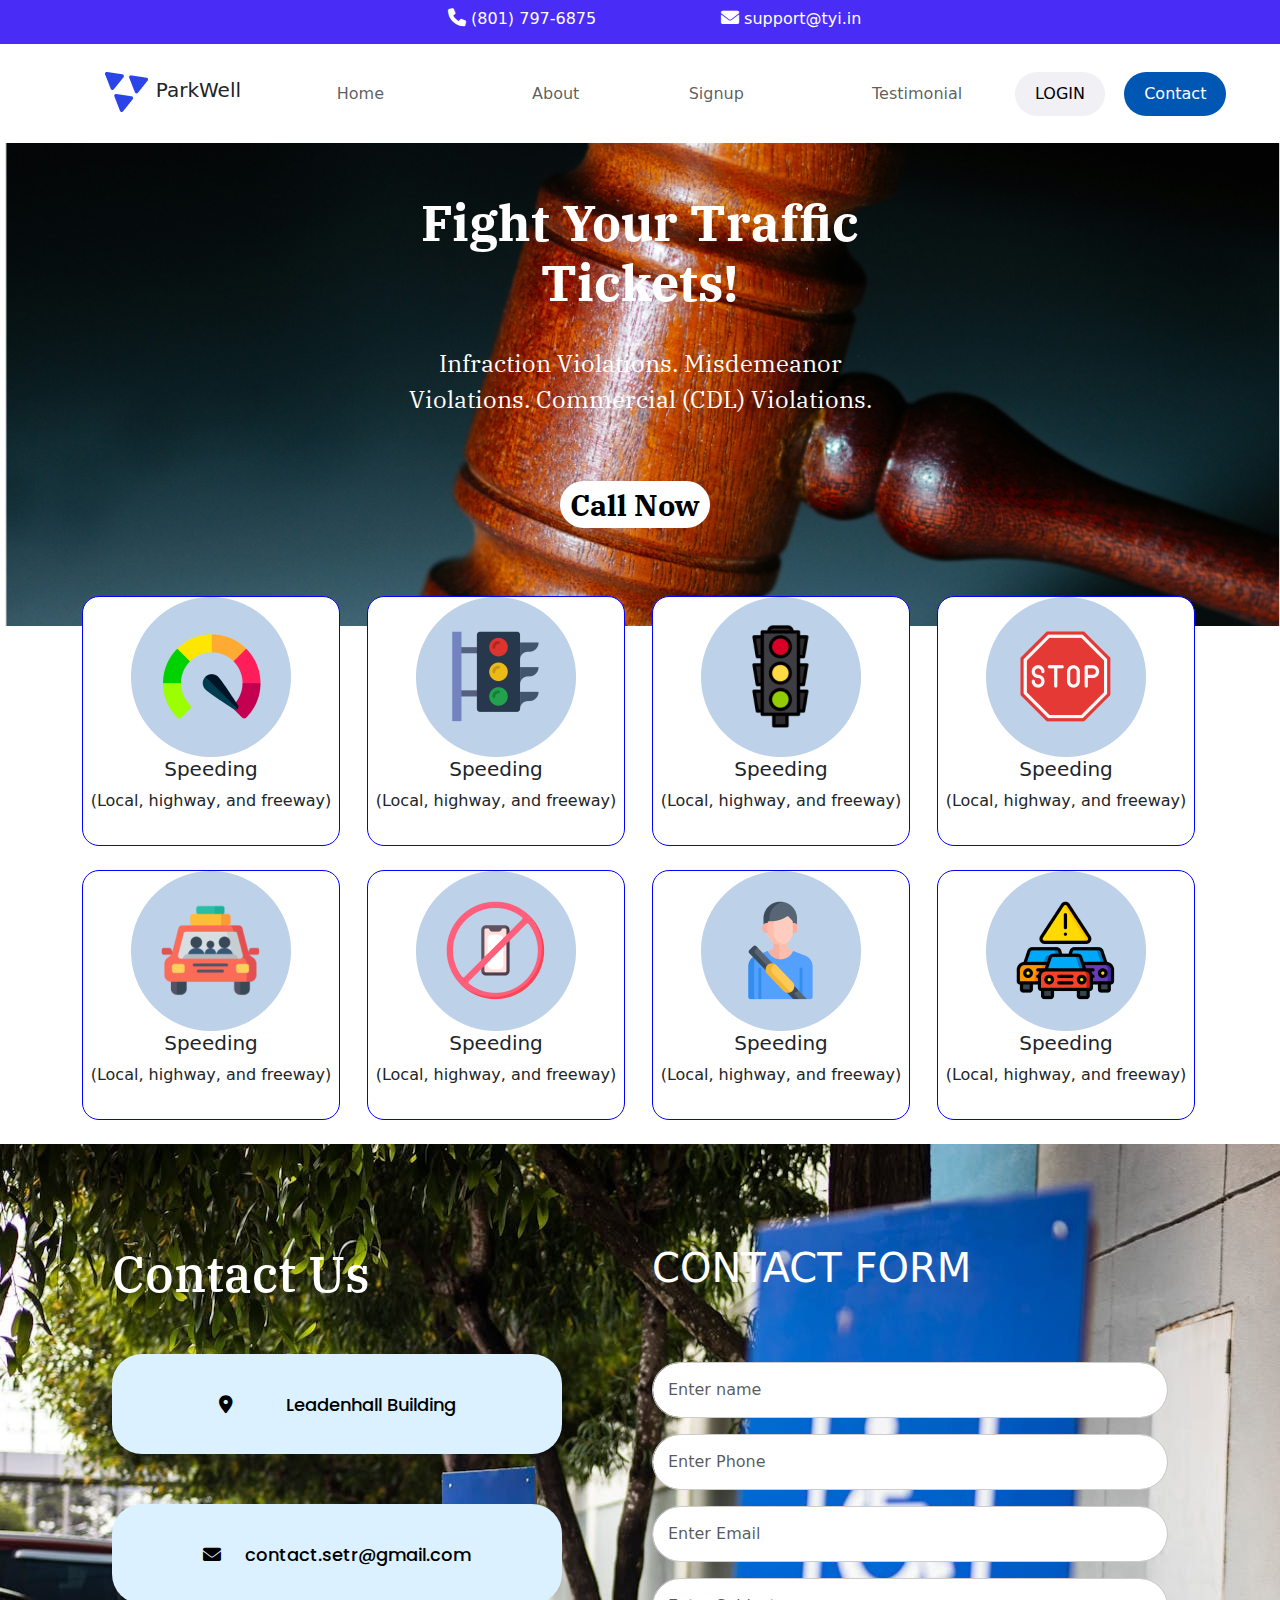
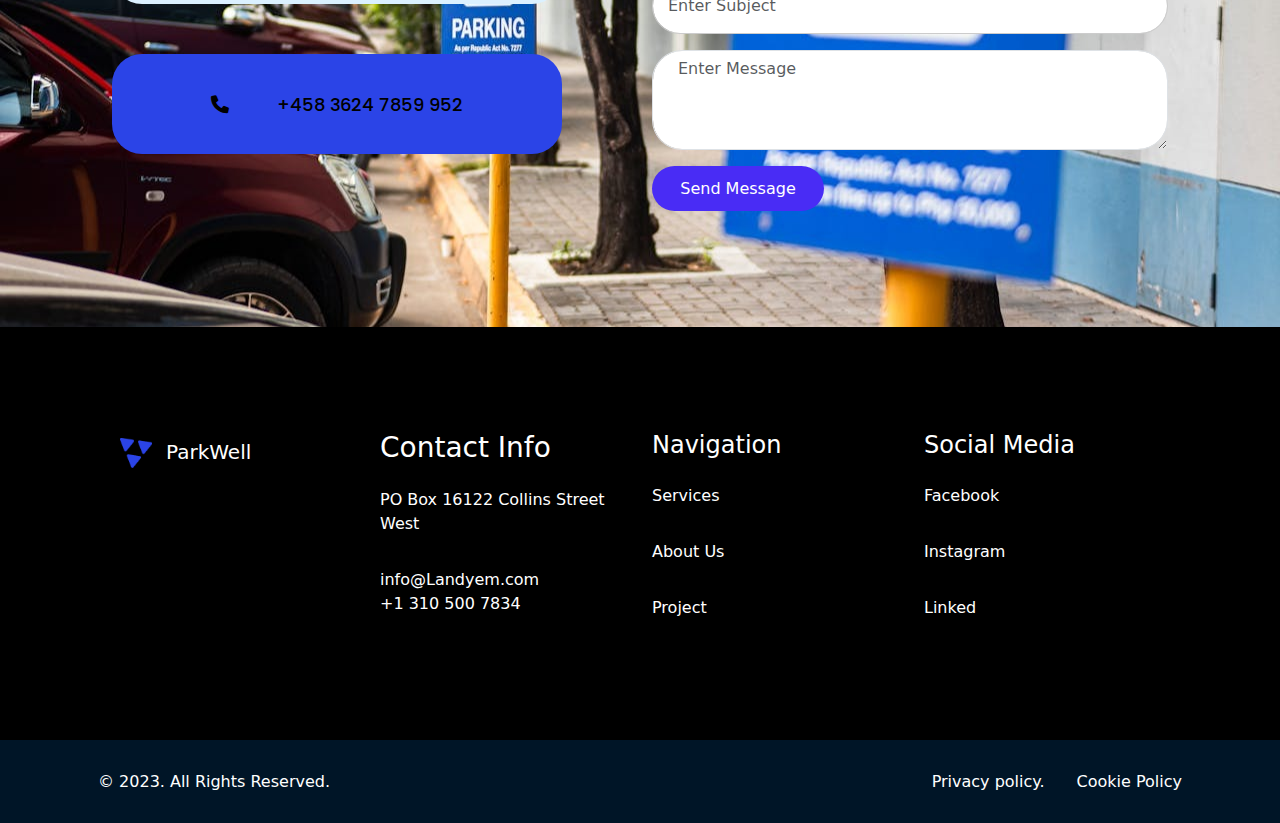
<file: index.html>
<!doctype html>
<html lang="en">
  <head>
    <meta charset="utf-8">
    <meta name="viewport" content="width=device-width, initial-scale=1">
    <title>Parkwell</title>
    <link href="https://cdn.jsdelivr.net/npm/bootstrap@5.3.3/dist/css/bootstrap.min.css" rel="stylesheet" integrity="sha384-QWTKZyjpPEjISv5WaRU9OFeRpok6YctnYmDr5pNlyT2bRjXh0JMhjY6hW+ALEwIH" crossorigin="anonymous">
  <link rel="stylesheet" href="assets/css/style.css">
  <link rel="stylesheet" href="https://cdnjs.cloudflare.com/ajax/libs/font-awesome/6.0.0-beta3/css/all.min.css">
</head>
  <body>
   <section>
     <nav class="navbar navbar-expand-lg bg-blue">
      <h6 class="text-white">
        <i class="fa fa-phone" style="font-size:18px"></i>
       (801) 797-6875</h6>
      <h6 class="text-white">
        <i class="fa fa-envelope" style="font-size: 18px;"></i>
        support@tyi.in
      </h6>
    </nav>
</section>
<section> 
  <nav class="navbar navbar-expand-lg bg-white" id="navbar">
      <div class="container-fluid">
          <img src="./assets/img/1.png" alt="" class="img-fluid mb-3">
          <h5 class="text-dark">ParkWell</h5>
          <button class="navbar-toggler" type="button" data-bs-toggle="collapse" data-bs-target="#navbarNav" aria-controls="navbarNav" aria-expanded="false" aria-label="Toggle navigation">
              <span class="navbar-toggler-icon"></span>
          </button>
          <div class="collapse navbar-collapse" id="navbarNav">
              <ul class="navbar-nav me-auto mb-2 mb-lg-0">
                  <li class="nav-item text-end">
                    <a class="nav-link" href="index.html" style="margin-right: 11%;">Home</a>
                  </li>
                  <li class="nav-item">
                      <a class="nav-link" href="about.html" style="margin-left: 70%;">About</a>
                  </li>
                  <li class="nav-item">
                      <a class="nav-link" href="sign-up.html" style="margin-left: 70%;">Signup</a>
                  </li>
                  <li class="nav-item">
                      <a class="nav-link" href="testimonisal.html" style="margin-left: 70%;">Testimonial</a>
                  </li>
                  <li class="nav-item">
                      <a class="nav-link" href="faq.html" style="margin-left: 70%;">FAQ</a>
                  </li>
                 
                  
                  
              </ul>

              <div class="nav-btn">
                <button class="login-button">LOGIN</button>

                <button class="login-button text-white" id="btn">Contact</button>

              </div>
          </div>
      </div>
  </nav>
</section>
<section class="hero">
  <div class="container">
    <div class="row">
      <h3 class="text-white fs-1 fw-bold text-center">Fight Your Traffic <br> Tickets!</h3>
      <p class="text-white text-center fs-4 mt-4">Infraction Violations. Misdemeanor <br> Violations. Commercial (CDL) Violations.</p>
      <button class="btn btn-primary my-5 mb-5 img-fluid" id="hero-btn">Call Now</button>
    </div>
  </div>
</section>
<section  style="margin-top: -30px;">
<div class="container">
  <div class="row">
      <div class="col-md-3 mb-4">
          <div class="card1" style="background-color: white;">
          <img src="assets/img/Group 13.png" alt="" class="img-fluid">
              <div class="card-body">
                <h5 class="text-dark">Speeding</h5>
                  <p class="card-text">(Local, highway, and freeway)</p>
              </div>
          </div>
      </div>

      <div class="col-md-3 mb-4">
          <div class="card2" style="background-color: white;">
              <img src="assets/img/4.png" alt="" class="img-fluid">
              <div class="card-body">
                <h5 class="text-dark">Speeding</h5>
                  <p class="card-text">(Local, highway, and freeway)</p>
              </div>
          </div>
      </div>

      <div class="col-md-3 mb-4">
          <div class="card3" style="background-color: white;">
            <img src="assets/img/5.png" alt="" class="img-fluid">
            <div class="card-body">
              <h5 class="text-dark">Speeding</h5>
                <p class="card-text">(Local, highway, and freeway)</p> </div>
          </div>
      </div>

      <div class="col-md-3 mb-4">
          <div class="card4" style="background-color: white;">
            <img src="assets/img/6.png" alt="" class="img-fluid">
            <div class="card-body">
              <h5 class="text-dark">Speeding</h5>
                <p class="card-text">(Local, highway, and freeway)</p></div>
          </div>
      </div>

      <div class="col-md-3 mb-4">
          <div class="card5" style="background-color: white;">
            <img src="assets/img/7.png" alt="" class="img-fluid">
            <div class="card-body">
              <h5 class="text-dark">Speeding</h5>
                <p class="card-text">(Local, highway, and freeway)</p>    </div>
          </div>
      </div>

      <div class="col-md-3 mb-4">
          <div class="card6" style="background-color: white;">
            <img src="assets/img/8.png" alt="" class="img-fluid">
              <div class="card-body">
                <h5 class="text-dark">Speeding</h5>
                  <p class="card-text">(Local, highway, and freeway)</p>  </div>
          </div>
      </div>

      <div class="col-md-3 mb-4">
          <div class="card7" style="background-color: white;">
            <img src="assets/img/9.png" alt="" class="img-fluid">
              <div class="card-body">
                <h5 class="text-dark">Speeding</h5>
                  <p class="card-text">(Local, highway, and freeway)</p>  </div>
          </div>
      </div>

      <div class="col-md-3 mb-4">
          <div class="card8" style="background-color: white;">
            <img src="assets/img/10.png" alt="" class="img-fluid">
              <div class="card-body">
                <h5 class="text-dark">Speeding</h5>
                  <p class="card-text">(Local, highway, and freeway)</p>  </div>
          </div>
      </div>
  </div>
</div>   
</section>
<section class="main-page-contact">
  <div class="container">
    <div class="row">

        <div class="col-md-6">
          <h3 class="text-start text-white mb-4">Contact Us</h1> 

          <div class="col1 mb-3 img-fluid" style="height: 100px; width: 450px; border-radius: 30px;"> 
            <h6 class="text-black text-center " style="font-size: 18px; padding-top: 40px;">
                <i class="fa-solid fa-location-dot me-5"></i> 
                Leadenhall Building
            </h6>
        </div>
            <div class="col2 mb-3 img-fluid" style="height: 100px; width: 450px; border-radius: 30px;" >
                <h6 class="text-black text-center " style="font-size: 18px; padding-top: 40px;"  >
                  <i class="fa-solid fa-envelope me-4"  ></i>contact.setr@gmail.com</h6>
            </div>
            <div class="col3 mb-3 img-fluid" style="height: 100px; width: 450px; border-radius: 30px;">
              
                <h6 class="text-black text-center  " style="font-size: 18px; padding-top: 40px;">
                  <i class="fa-solid fa-phone me-5"></i>+458 3624 7859 952</h6>
            </div>
        </div>
        
        <div class="col-md-6">
            <h1 class="text-white fs-1">CONTACT FORM</h1>
            <div class="col4 mb-3"> 
              <form style="margin-top: 70px;">
                <input type="text" placeholder="Enter name" class="form-control " id="form-control"  >
            </div>
            <div class="col5 mb-3">
                <input type="text" placeholder="Enter Phone" class="form-control" id="form-control" >
            </div>
            <div class="col6 mb-3">
                <input type="text" placeholder="Enter Email" class="form-control" id="form-control">
            </div>
            <div class="col6 mb-3">
                <input type="text" placeholder="Enter Subject" class="form-control" id="form-control">
            </div>
            <div class="col6 mb-3">
                <textarea placeholder="Enter Message" class="form-control img-fluid" id="message"></textarea>
            </div>
            <div class="col-lg-4 mb-3">
                <button type="submit" class="btn btn-primary " style="width: 100%; background-color: #492CF5; color: white; align-items: start; padding: 6%; margin-left: 0%;">Send Message</button>
           </div>
        </div>
    </div>
</div>
</form>
            
          </div>
        </div>
      </div>
    
</section>
<section class="bg-black  p-5 ">
  <div class="col-lg-12">
    <div class="p-5">
        <div class="container">
            <div class="row">
                <div class="col-lg-3">
                  <div class="d-flex align-items-center">
                    <img src="./assets/img/1.png" alt="" class="img-fluid mb-3 me-2" style="max-width: 50px;"> <!-- Adjust max-width as needed -->
                    <h5 class="text-white">ParkWell</h5>
                </div>
                </div>
                <div class="col-lg-3">
                    <div>
                        <h3 class="text-white py-2">Contact Info</h3>
                        <p class="text-white py-2">PO Box 16122 Collins Street <br> West</p>
                        <p class="text-white py-2">info@Landyem.com <br> +1 310 500 7834</p>
                    </div>
                </div>
                <div class="col-lg-3">
                    <h4 class="text-white py-2">Navigation</h4>
                    <p class="text-white py-2">Services</p>
                    <p class="text-white py-2">About Us</p>
                    <p class="text-white py-2">Project</p>
                </div>
                <div class="col-lg-3">
                    <h4 class="text-white py-2">Social Media</h4>
                    <p class="text-white py-2">Facebook</p>
                    <p class="text-white py-2">Instagram</p>
                    <p class="text-white py-2">Linked</p>
                </div>
            </div>
        </div>
    </div>
</div>

</section>
<section style="background-color: #001527;">
  <div class="col-lg-12">
  <div class="p-3">
  <div class="container">
  <div class="row">
  <div class="col-lg-6 text-start">
  <h6 class="text-white m-3">© 2023. All Rights Reserved.</h6>
  </div>
  <div class="col-lg-6  d-flex justify-content-end">
  <h6 class="text-white m-3 ">Privacy policy.</h6>
  <h6 class="text-white m-3 ">Cookie Policy</h6>
</div>
</div>
  </div>
  </div>
  </div>
</section>


<script src="https://cdn.jsdelivr.net/npm/bootstrap@5.3.3/dist/js/bootstrap.bundle.min.js" integrity="sha384-YvpcrYf0tY3lHB60NNkmXc5s9fDVZLESaAA55NDzOxhy9GkcIdslK1eN7N6jIeHz" crossorigin="anonymous"></script>
  </body>
</html>
</file>
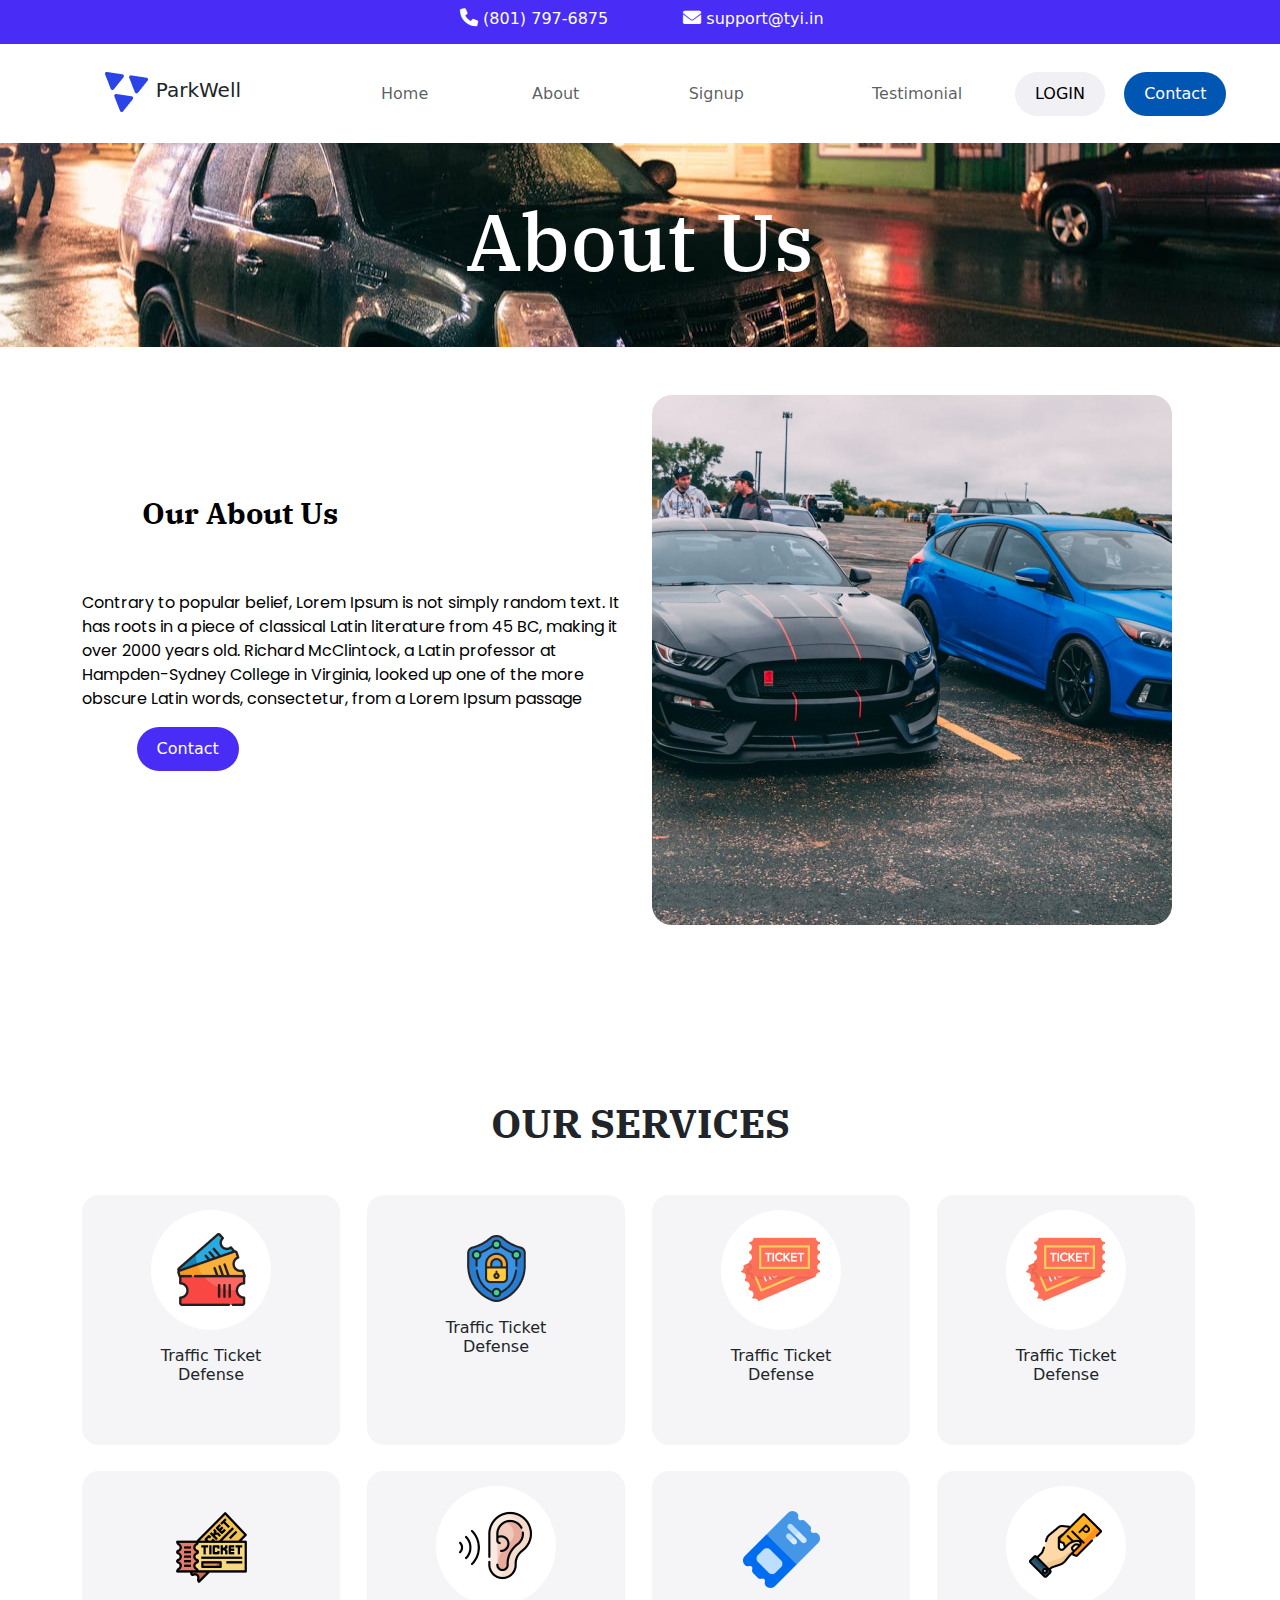
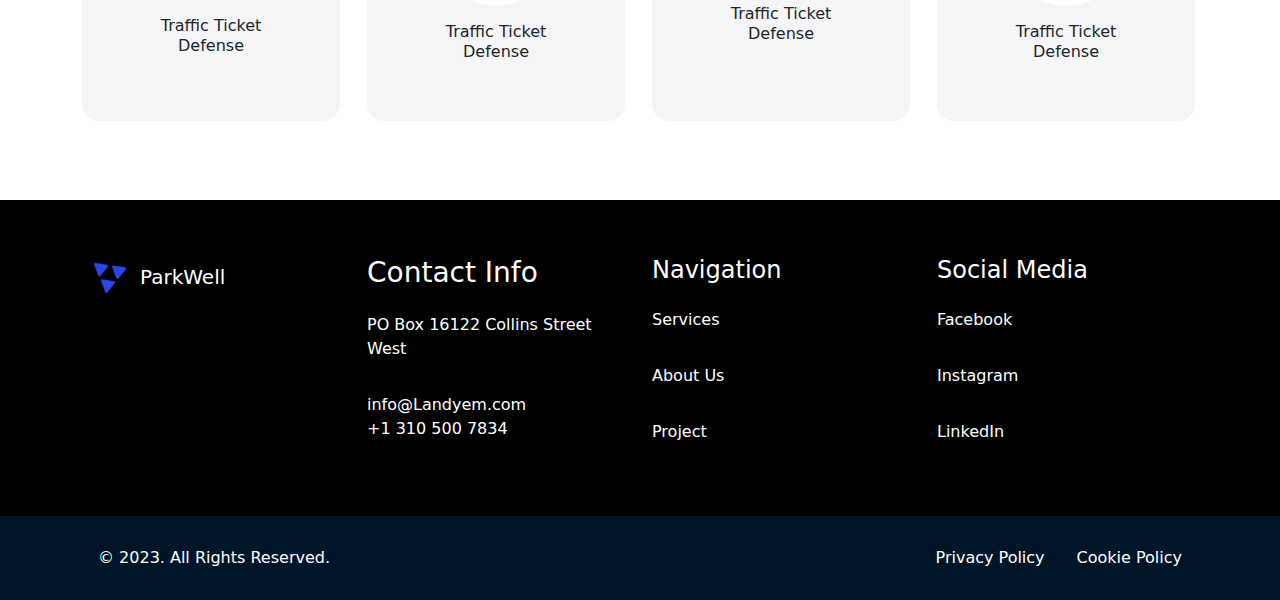
<file: about.html>
<!doctype html>
<html lang="en">
<head>
    <meta charset="utf-8">
    <meta name="viewport" content="width=device-width, initial-scale=1">
    <title>ABOUT Uss</title>
    <link href="https://cdn.jsdelivr.net/npm/bootstrap@5.3.3/dist/css/bootstrap.min.css" rel="stylesheet" integrity="sha384-QWTKZyjpPEjISv5WaRU9OFeRpok6YctnYmDr5pNlyT2bRjXh0JMhjY6hW+ALEwIH" crossorigin="anonymous">
    <link rel="stylesheet" href="https://cdnjs.cloudflare.com/ajax/libs/font-awesome/6.0.0-beta3/css/all.min.css">
    <link rel="stylesheet" href="assets/css/style.css">
   </head>
<body>
    <section>
        <nav class="navbar navbar-expand-lg bg-blue">
            <div class="container-fluid">
                <h6 class="text-white me-3">
                    <i class="fa fa-phone" style="font-size:18px"></i>
                    (801) 797-6875
                </h6>
                <h6 class="text-white" style="margin-right: 55%;">
                    <i class="fa fa-envelope" style="font-size: 18px;"></i>
                    support@tyi.in
                </h6>
            </div>
        </nav>
    </section>
    <section> 
        <nav class="navbar navbar-expand-lg bg-white" id="navbar">
            <div class="container-fluid">
                <img src="./assets/img/1.png" alt="" class="img-fluid mb-3">
                <h5 class="text-dark">ParkWell</h5>
                <button class="navbar-toggler" type="button" data-bs-toggle="collapse" data-bs-target="#navbarNav" aria-controls="navbarNav" aria-expanded="false" aria-label="Toggle navigation">
                    <span class="navbar-toggler-icon"></span>
                </button>
                <div class="collapse navbar-collapse" id="navbarNav">
                    <ul class="navbar-nav me-auto mb-2 mb-lg-0">
                        
                        <li class="nav-item">
                            <a class="nav-link" href="index.html" style="margin-left:70% ;">Home</a>
                        </li>
                        <li class="nav-item">
                            <a class="nav-link" href="about.html" style="margin-left: 70%;">About</a>
                        </li>
                        <li class="nav-item">
                            <a class="nav-link" href="sign-up.html" style="margin-left: 70%;">Signup</a>
                        </li>
                        <li class="nav-item">
                            <a class="nav-link" href="testimonisal.html" style="margin-left: 70%;">Testimonial</a>
                        </li>
                        <li class="nav-item">
                            <a class="nav-link" href="faq.html" style="margin-left: 70%;">FAQ</a>
                        </li>
                    </ul>
                    <div class="nav-btn">
                        <button class="login-button">LOGIN</button>
        
                        <button class="login-button text-white" id="btn">Contact</button>
        
                    </div>
            </div>
        </nav>
    </section>
    
<section class="image">
        <div class="container">
            <div class="row">
                <h1 class="text-white text-center">About Us</h1>
            </div>
        </div>
    </section>
    <section class="py-5">
        <div class="container">
            <div class="row">
                <div class="col-md-6">
                    <h3 class="text-black mt-5 fw-bold">Our About Us</h3>
                    <p class="text-black">Contrary to popular belief, Lorem Ipsum is not simply random text. It has roots in a piece of classical Latin literature from 45 BC, making it over 2000 years old. Richard McClintock, a Latin professor at Hampden-Sydney College in Virginia, looked up one of the more obscure Latin words, consectetur, from a Lorem Ipsum passage</p>
                    <button class="login-button text-white" id="ctact-btn">Contact</button>
                </div>
                <div class="col-md-6">
                    <img src="assets/img/Group 2386.png" alt="" class="img-fluid" width="520" height="530">
                </div>
            </div>
        </div>
    </section>
    <section>
        <div class="container">
            <div class="row">
                <div class="col-md-12">
                    <h3 class="text-dark text-center fw-bold my-5 fs-1">OUR SERVICES</h3>
                </div>
            </div>
        </div>
        <div class="container">
            <div class="row">
                <div class="col-md-3">
                    <div class="service-box">
                        <img src="assets/img/sbox.png" alt="" class="img-fluid" style="padding-top:15px ;">
                        <h6 class="text-dark my-3">Traffic Ticket <br> Defense</h6>
                    </div>
                </div>
                <div class="col-md-3">
                    <div class="service-box">
                        <img src="assets/img/image 2.png" alt="" class="img-fluid" style="padding-top:40px ;">
                        <h6 class="text-dark my-3">Traffic Ticket <br> Defense</h6>
                    </div>
                </div>
                <div class="col-md-3">
                    <div class="service-box">
                        <img src="assets/img/ic.png" alt="" class="img-fluid" style="padding-top: 15px;">
                        <h6 class="text-dark my-3">Traffic Ticket <br> Defense</h6>
                    </div>
                </div>
                <div class="col-md-3">
                    <div class="service-box">
                        <img src="assets/img/ic.png" alt="" class="img-fluid" style="padding-top: 15px;">
                        <h6 class="text-dark my-3">Traffic Ticket <br> Defense</h6>
                    </div>
                </div>
                <div class="col-md-3">
                    <div class="service-box1">
                        <img src="assets/img/immg.png" alt="" class="img-fluid mb-3" style="padding-top: 40px;">
                        <h6 class="text-dark my-3">Traffic Ticket <br> Defense</h6>
                    </div>
                </div>
                <div class="col-md-3">
                    <div class="service-box1">
                        <img src="assets/img/img3.png" alt="" class="img-fluid" style="padding-top: 15px;">
                        <h6 class="text-dark my-3">Traffic Ticket <br> Defense</h6>
                    </div>
                </div>
                <div class="col-md-3">
                    <div class="service-box1">
                        <img src="assets/img/img-12.png" alt="" class="img-fluid" style="padding-top: 40px;">
                        <h6 class="text-dark my-3">Traffic Ticket <br> Defense</h6>
                    </div>
                </div>
                <div class="col-md-3">
                    <div class="service-box1">
                        <img src="assets/img/frame.png" alt="" class="img-fluid" style="padding-top: 15px;">
                        <h6 class="text-dark my-3">Traffic Ticket <br> Defense</h6>
                    </div>
                </div>
            </div>
        </div>
    </section>
    <section class="bg-black p-5">
        <div class="container">
            <div class="row">
                <div class="col-lg-3">
                    <div class="d-flex align-items-center">
                        <img src="./assets/img/1.png" alt="" class="img-fluid mb-3 me-2" style="max-width: 50px;">
                        <h5 class="text-white">ParkWell</h5>
                    </div>
                </div>
                <div class="col-lg-3">
                    <h3 class="text-white py-2">Contact Info</h3>
                    <p class="text-white py-2">PO Box 16122 Collins Street <br> West</p>
                    <p class="text-white py-2">info@Landyem.com <br> +1 310 500 7834</p>
                </div>
                <div class="col-lg-3">
                    <h4 class="text-white py-2">Navigation</h4>
                    <p class="text-white py-2">Services</p>
                    <p class="text-white py-2">About Us</p>
                    <p class="text-white py-2">Project</p>
                </div>
                <div class="col-lg-3">
                    <h4 class="text-white py-2">Social Media</h4>
                    <p class="text-white py-2">Facebook</p>
                    <p class="text-white py-2">Instagram</p>
                    <p class="text-white py-2">LinkedIn</p>
                  </div>
                </div>
            </div>
        </section>
        <section style="background-color: #001527;">
            <div class="col-lg-12">
                <div class="p-3">
                    <div class="container">
                        <div class="row">
                            <div class="col-lg-6 text-start">
                                <h6 class="text-white m-3">© 2023. All Rights Reserved.</h6>
                            </div>
                            <div class="col-lg-6 d-flex justify-content-end">
                                <h6 class="text-white m-3">Privacy Policy</h6>
                                <h6 class="text-white m-3">Cookie Policy</h6>
                            </div>
                        </div>
                    </div>
                </div>
            </div>
        </section>
        <script src="https://cdn.jsdelivr.net/npm/bootstrap@5.3.3/dist/js/bootstrap.bundle.min.js" integrity="sha384-YvpcrYf0tY3lHB60NNkmXc5s9fDVZLESaAA55NDzOxhy9GkcIdslK1eN7N6jIeHz" crossorigin="anonymous"></script>
      </body>
    </html>
</file>
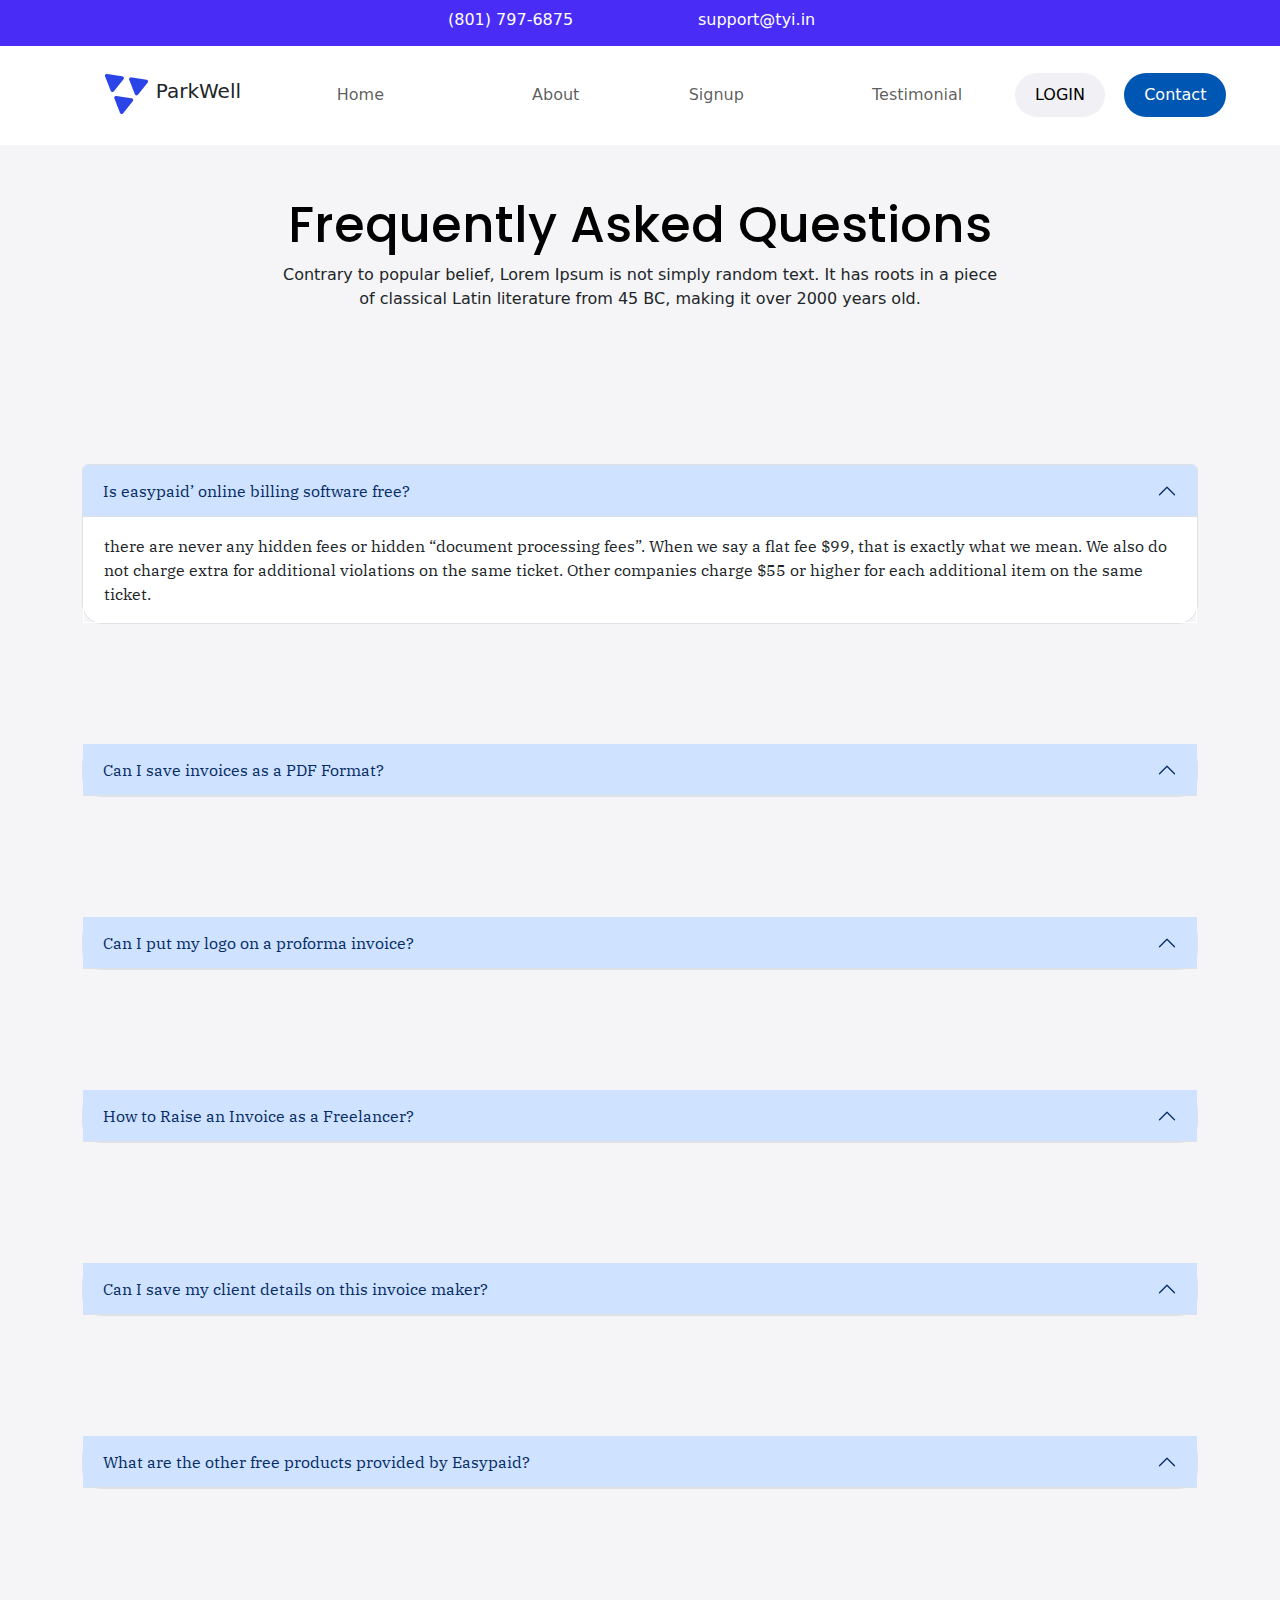
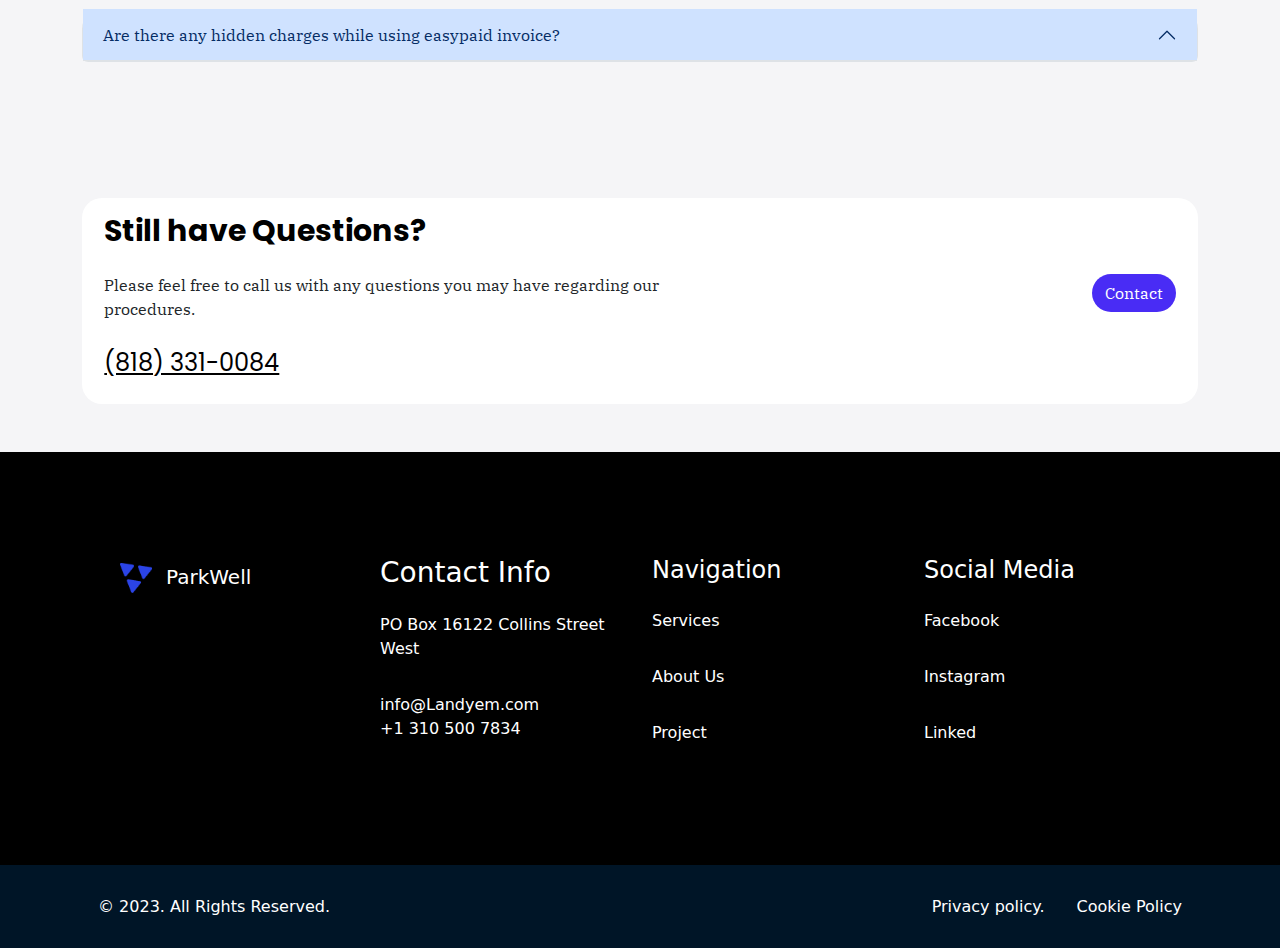
<file: faq.html>
<!doctype html>
<html lang="en">
  <head>
    <meta charset="utf-8">
    <meta name="viewport" content="width=device-width, initial-scale=1">
    <title>FAQ</title>
  <link rel="stylesheet" href="assets/css/style.css">
  <link rel="stylesheet" href="assets/css/bootstrap.min.css">  
  

</head>
  <body style="background-color: #F5F5F7;">
   <section> <nav class="navbar navbar-expand-lg bg-blue">
      <h6 class="text-white">
        <i class="fa fa-phone" style="font-size:18px"></i>
       (801) 797-6875</h6>
      <h6 class="text-white">
        <i class="fa fa-envelope" style="font-size: 18px;"></i>
        support@tyi.in
      </h6>
    </nav>
</section>
<section> 
    <nav class="navbar navbar-expand-lg bg-white" id="navbar">
        <div class="container-fluid">
            <img src="./assets/img/1.png" alt="" class="img-fluid mb-3">
            <h5 class="text-dark">ParkWell</h5>
            <button class="navbar-toggler" type="button" data-bs-toggle="collapse" data-bs-target="#navbarNav" aria-controls="navbarNav" aria-expanded="false" aria-label="Toggle navigation">
                <span class="navbar-toggler-icon"></span>
            </button>
            <div class="collapse navbar-collapse" id="navbarNav">
                <ul class="navbar-nav me-auto mb-2 mb-lg-0">
                    <li class="nav-item text-end">
                      <a class="nav-link" href="index.html"  style="margin-right: 11%">Home</a>
                    </li>
                    <li class="nav-item">
                        <a class="nav-link" href="about.html" style="margin-left: 70%;">About</a>
                    </li>
                    <li class="nav-item">
                    <a class="nav-link" href="sign-up.html" style="margin-left: 70%;">Signup</a>
                    </li>
                    <li class="nav-item">
                        <a class="nav-link" href="testimonisal.html" style="margin-left: 70%;">Testimonial</a>
                    </li>
                    <li class="nav-item">
                        <a class="nav-link" href="faq.html" style="margin-left: 70%;">FAQ</a>
                    </li>
                    
                </ul>
                <div class="nav-btn">
                    <button class="login-button">LOGIN</button>
    
                    <button class="login-button text-white" id="btn">Contact</button>
                 </div>
                </div>
        </div>
    </nav>
  </section>
  <section>
    <div class="container "  >
        <div class="row">
            <div class="col-md-12">
                <h1 class="text-black text-center">Frequently Asked Questions</h1>
    <p class=" text-center"> Contrary to popular belief, Lorem Ipsum is not simply random text. It has roots in a piece <br> of classical Latin literature from 45 BC, making it over 2000 years old.</p>

            </div>
        </div>
    </div>
    </section>
<section>
    
    <div class="container my-5">
        <div class="accordion" id="accordionExample">
            <div class="accordion-item">
                <h2 class="accordion-header" id="headingOne">
                    <button class="accordion-button" type="button" data-bs-toggle="collapse" data-bs-target="#collapseOne" aria-expanded="true" aria-controls="collapseOne">
                        Is easypaid’ online billing software free?          
                    </button>
                </h2>
                <div id="collapseOne" class="accordion-collapse collapse show" aria-labelledby="headingOne" data-bs-parent="#accordionExample">
                    <div class="accordion-body" style="font-size: 16px;">
                        there are never any hidden fees or hidden “document processing fees”. When we say a flat fee $99, that is exactly what we mean.
                        We also do not charge extra for additional violations on the same ticket. Other companies charge $55 or higher for each additional item on the same ticket.            
                            </div>
                </div>
            </div>
            <div class="accordion-item">
                <h2 class="accordion-header" id="headingTwo">
                    <button class="accordion-button" type="button" data-bs-toggle="collapse" data-bs-target="#collapseTwo" aria-expanded="false" aria-controls="collapseTwo">
                        Can I save invoices as a PDF Format?
                        </button>
                </h2>
                <div id="collapseTwo" class="accordion-collapse collapse" aria-labelledby="headingTwo" data-bs-parent="#accordionExample">
                    <div class="accordion-body" style="font-size: 16px;">
                        there are never any hidden fees or hidden “document processing fees”. When we say a flat fee $99, that is exactly what we mean.
                        We also do not charge extra for additional violations on the same ticket. Other companies charge $55 or higher for each additional item on the same ticket.             
                           </div>
                </div>
            </div>
            <div class="accordion-item">
                <h2 class="accordion-header" id="headingThree">
                    <button class="accordion-button" type="button" data-bs-toggle="collapse" data-bs-target="#collapseThree" aria-expanded="false" aria-controls="collapseThree">
                        Can I put my logo on a proforma invoice?
                    </button>
                </h2>
                <div id="collapseThree" class="accordion-collapse collapse" aria-labelledby="headingThree" data-bs-parent="#accordionExample">
                    <div class="accordion-body" style="font-size: 16px;">
                        there are never any hidden fees or hidden “document processing fees”. When we say a flat fee $99, that is exactly what we mean.
                        We also do not charge extra for additional violations on the same ticket. Other companies charge $55 or higher for each additional item on the same ticket.               
                         </div>
                </div>
            </div>
            <div class="accordion-item">
                <h2 class="accordion-header" id="headingFour">
                    <button class="accordion-button" type="button" data-bs-toggle="collapse" data-bs-target="#collapseFour" aria-expanded="false" aria-controls="collapseFour">
                        How to Raise an Invoice as a Freelancer?
                        </button>
                </h2>
                <div id="collapseFour" class="accordion-collapse collapse" aria-labelledby="headingFour" data-bs-parent="#accordionExample">
                    <div class="accordion-body" style="font-size: 16px;">
                        there are never any hidden fees or hidden “document processing fees”. When we say a flat fee $99, that is exactly what we mean.
                        We also do not charge extra for additional violations on the same ticket. Other companies charge $55 or higher for each additional item on the same ticket.           
                             </div>
                </div>
            </div>
            <div class="accordion-item">
                <h2 class="accordion-header" id="headingFive">
                    <button class="accordion-button" type="button" data-bs-toggle="collapse" data-bs-target="#collapseFive" aria-expanded="false" aria-controls="collapseFive">
                        Can I save my client details on this invoice maker?
                        </button>
                </h2>
                <div id="collapseFive" class="accordion-collapse collapse" aria-labelledby="headingFive" data-bs-parent="#accordionExample">
                    <div class="accordion-body" style="font-size: 16px;">
                        there are never any hidden fees or hidden “document processing fees”. When we say a flat fee $99, that is exactly what we mean.
                        We also do not charge extra for additional violations on the same ticket. Other companies charge $55 or higher for each additional item on the same ticket.            
                    </div>
                </div>
            </div>

            <div class="accordion-item">
                <h2 class="accordion-header" id="headingSix">
                    <button class="accordion-button" type="button" data-bs-toggle="collapse" data-bs-target="#collapseSix" aria-expanded="false" aria-controls="collapseSix">
                        What are the other free products provided by Easypaid?
                        </button>
                </h2>
                <div id="collapseSix" class="accordion-collapse collapse" aria-labelledby="headingSix" data-bs-parent="#accordionExample">
                    <div class="accordion-body" style="font-size: 16px; box-shadow: none;">
                        there are never any hidden fees or hidden “document processing fees”. When we say a flat fee $99, that is exactly what we mean.
                        We also do not charge extra for additional violations on the same ticket. Other companies charge $55 or higher for each additional item on the same ticket.            
                   </div>
                </div>
            </div>
            <div class="accordion-item">
                <h2 class="accordion-header" id="headingSeven">
                    <button class="accordion-button" type="button" data-bs-toggle="collapse" data-bs-target="#collapseSeven" aria-expanded="false" aria-controls="collapseSeven">
                        Are there any hidden charges while using easypaid invoice?                    </button>
                </h2>
                <div id="collapseSeven" class="accordion-collapse collapse" aria-labelledby="headingSeven" data-bs-parent="#accordionExample">
                    <div class="accordion-body" style="font-size: 16px;">
                        there are never any hidden fees or hidden “document processing fees”. When we say a flat fee $99, that is exactly what we mean.
                        We also do not charge extra for additional violations on the same ticket. Other companies charge $55 or higher for each additional item on the same ticket.
                    </div>
                </div>
            </div>
        </div>
    </div>
<div class="container my-5 pt-3">
    <div class="row">
        <div class="col-md-12">
        <div class="item ">
            <h5 class="text-black fw-bold  ">Still have Questions? </h4>

                <div class="contact-container">

                    <p class="mt-3 pt-2 fs-6">
                        Please feel free to call us with any questions you may have regarding our procedures.
                    </p>
                    <button class="btn " style="background-color: #492CF5; color: white ; border-radius: 30px;">Contact</button>
                </div>
             <a href="" class="text-black fs-4">(818) 331-0084</a>
        </div>
        </div>
    </div>
</div>
</section>
<section class="bg-black  p-5 ">
    <div class="col-lg-12">
      <div class="p-5">
          <div class="container">
              <div class="row">
                  <div class="col-lg-3">
                    <div class="d-flex align-items-center">
                      <img src="./assets/img/1.png" alt="" class="img-fluid mb-3 me-2" style="max-width: 50px;">
                      <h5 class="text-white">ParkWell</h5>
                  </div>
                  </div>
                  <div class="col-lg-3">
                      <div>
                          <h3 class="text-white py-2">Contact Info</h3>
                          <p class="text-white py-2">PO Box 16122 Collins Street <br> West</p>
                          <p class="text-white py-2">info@Landyem.com <br> +1 310 500 7834</p>
                      </div>
                  </div>
                  <div class="col-lg-3">
                      <h4 class="text-white py-2">Navigation</h4>
                      <p class="text-white py-2">Services</p>
                      <p class="text-white py-2">About Us</p>
                      <p class="text-white py-2">Project</p>
                  </div>
                  <div class="col-lg-3">
                      <h4 class="text-white py-2">Social Media</h4>
                      <p class="text-white py-2">Facebook</p>
                      <p class="text-white py-2">Instagram</p>
                      <p class="text-white py-2">Linked</p>
                  </div>
              </div>
          </div>
      </div>
  </div>
  
  </section>
  <section style="background-color: #001527;">
    <div class="col-lg-12">
    <div class="p-3">
    <div class="container">
    <div class="row">
    <div class="col-lg-6 text-start">
    <h6 class="text-white m-3">© 2023. All Rights Reserved.</h6>
    </div>
    <div class="col-lg-6  d-flex justify-content-end">
    <h6 class="text-white m-3 ">Privacy policy.</h6>
    <h6 class="text-white m-3 ">Cookie Policy</h6>
  </div>
  </div>
    </div>
    </div>
    </div>
</section>
<script src="https://cdn.jsdelivr.net/npm/bootstrap@5.3.3/dist/js/bootstrap.bundle.min.js" integrity="sha384-YvpcrYf0tY3lHB60NNkmXc5s9fDVZLESaAA55NDzOxhy9GkcIdslK1eN7N6jIeHz" crossorigin="anonymous"></script>

</body>
</html>
</file>
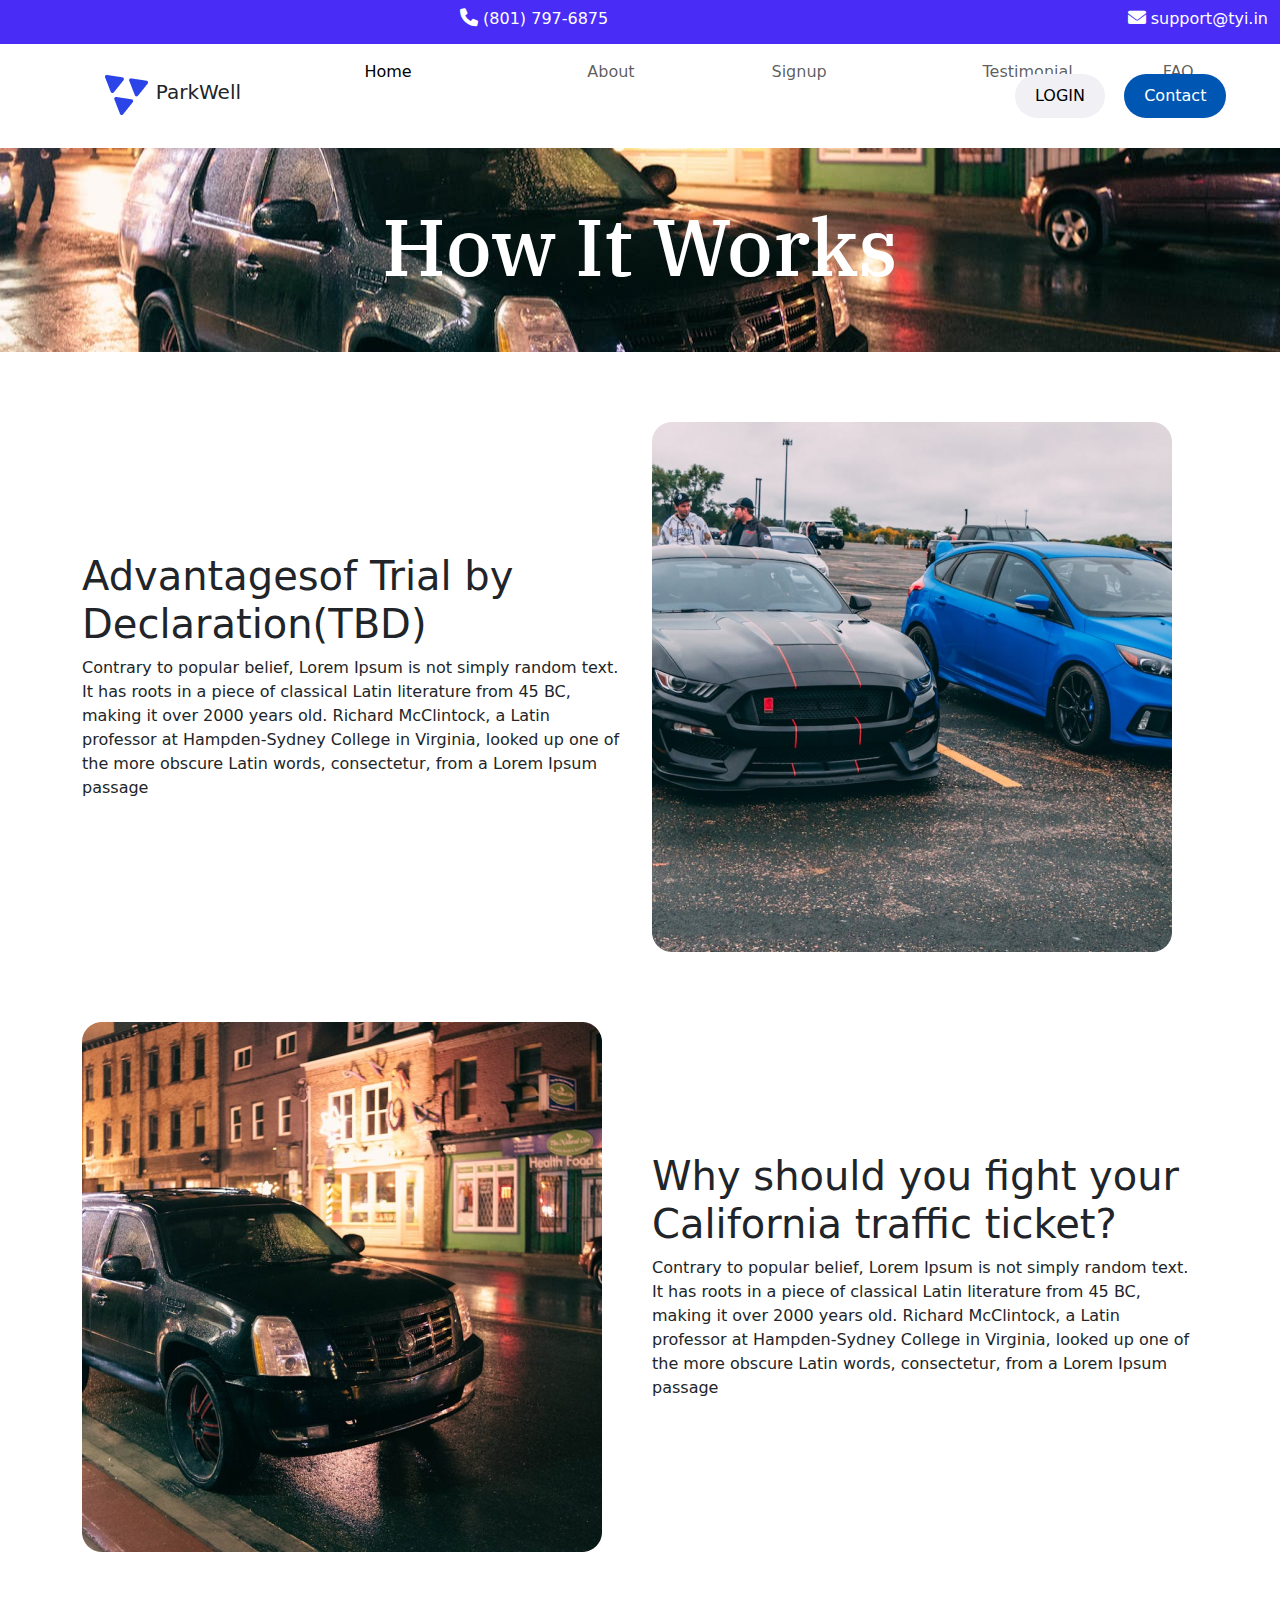
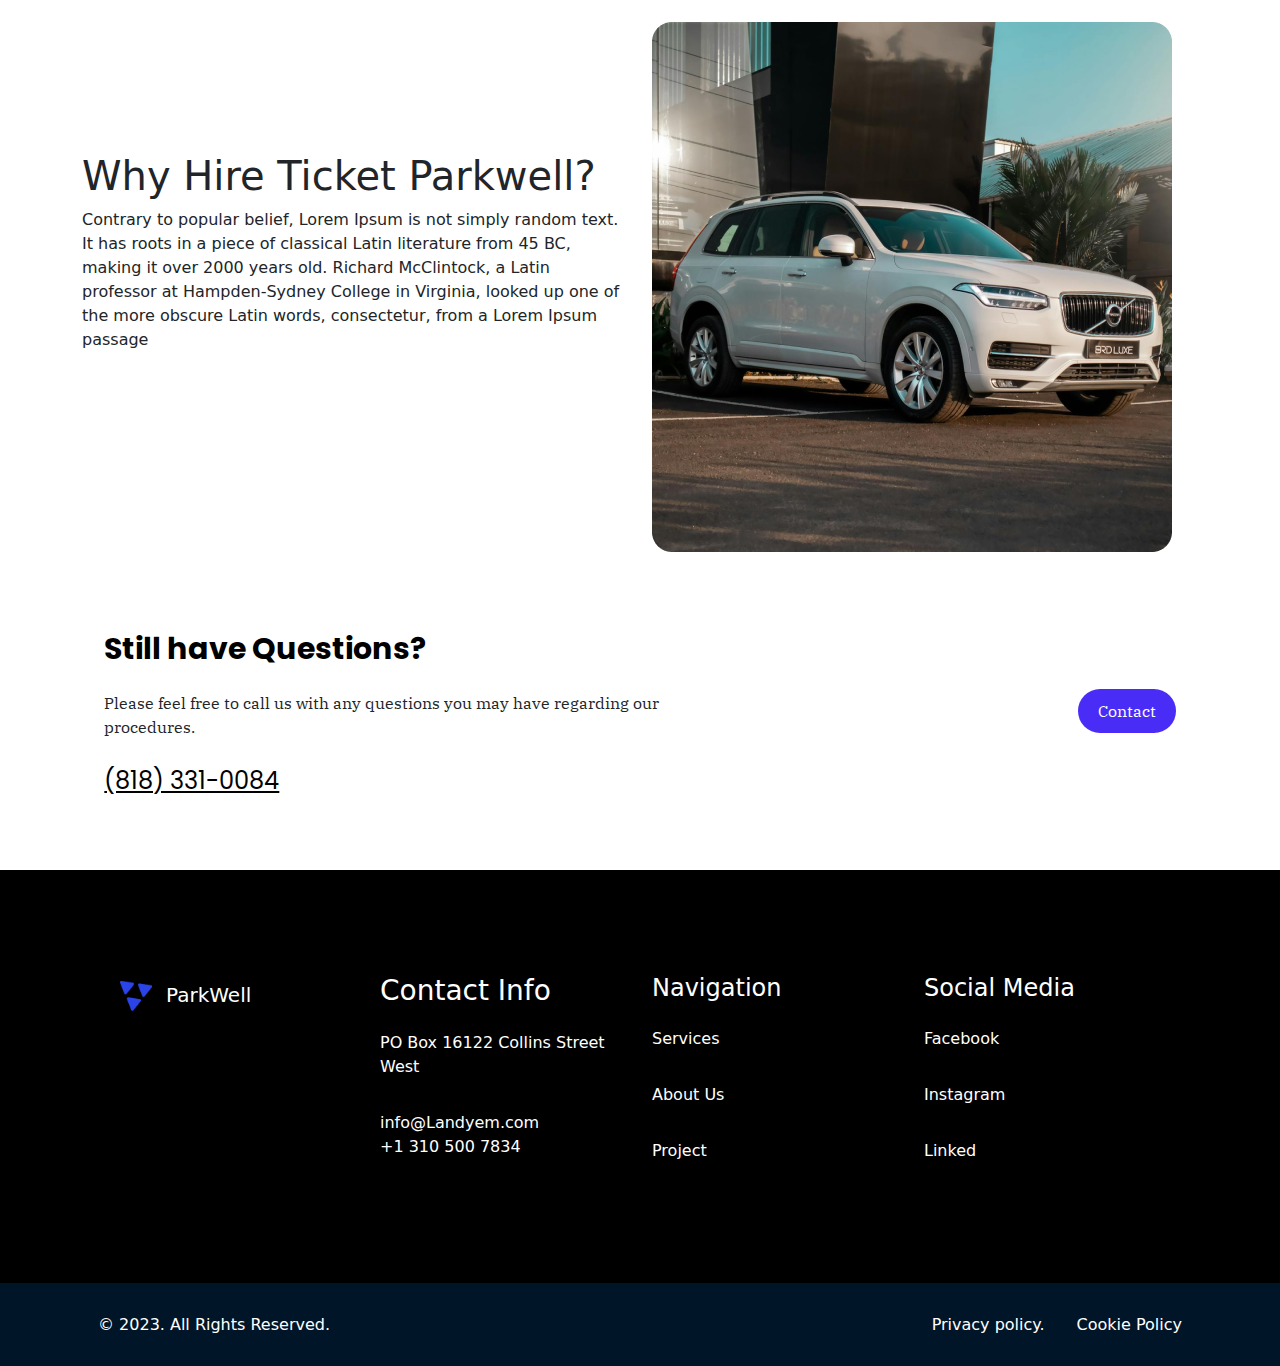
<file: how-it-work.html>
<!doctype html>
<html lang="en">
<head>
    <meta charset="utf-8">
    <meta name="viewport" content="width=device-width, initial-scale=1">
    <title>How It Work</title>
    <link href="https://cdn.jsdelivr.net/npm/bootstrap@5.3.3/dist/css/bootstrap.min.css" rel="stylesheet" integrity="sha384-QWTKZyjpPEjISv5WaRU9OFeRpok6YctnYmDr5pNlyT2bRjXh0JMhjY6hW+ALEwIH" crossorigin="anonymous">
    <link rel="stylesheet" href="https://cdnjs.cloudflare.com/ajax/libs/font-awesome/6.0.0-beta3/css/all.min.css">
    <link rel="stylesheet" href="assets/css/style.css">
   </head>
<body>
    <section>
        <nav class="navbar navbar-expand-lg bg-blue">
            <div class="container-fluid">
                <h6 class="text-white me-3">
                    <i class="fa fa-phone" style="font-size:18px"></i>
                    (801) 797-6875
                </h6>
                <h6 class="text-white">
                    <i class="fa fa-envelope" style="font-size: 18px;"></i>
                    support@tyi.in
                </h6>
            </div>
        </nav>
    </section>
    <section> 
        <nav class="navbar navbar-expand-lg bg-white" id="navbar">
            <div class="container-fluid">
                <img src="./assets/img/1.png" alt="" class="img-fluid mb-3">
                <h5 class="text-dark">ParkWell</h5>
                <button class="navbar-toggler" type="button" data-bs-toggle="collapse" data-bs-target="#navbarNav" aria-controls="navbarNav" aria-expanded="false" aria-label="Toggle navigation">
                    <span class="navbar-toggler-icon"></span>
                </button>
                <div class="collapse navbar-collapse" id="navbarNav">
                    <ul class="navbar-nav me-auto mb-2 mb-lg-0">
                        <li class="nav-item text-end">
                            <a class="nav-link active" aria-current="page" href="index.html" style="margin-right: 11%;">Home</a>
                        </li>
                        <li class="nav-item">
                            <a class="nav-link" href="about.html" style="margin-left: 70%;">About</a>
                        </li>
                        <li class="nav-item">
                            <a class="nav-link" href="sign-up.html" style="margin-left: 70%;">Signup</a>
                        </li>
                        <li class="nav-item">
                            <a class="nav-link" href="testimonisal.html" style="margin-left: 70%;">Testimonial</a>
                        </li>
                        <li class="nav-item">
                            <a class="nav-link" href="faq.html" style="margin-left: 70%;">FAQ</a>
                        </li>
                        <li class="nav-item">
                            <a class="nav-link" href="how-it-work.html" style="margin-left: 70%;">How it work</a>
                        </li>
                    </ul>
                    <div class="nav-btn">
                        <button class="login-button">LOGIN</button>
        
                        <button class="login-button text-white" id="btn">Contact</button>
                     </div>  
                </div>
            </div>
        </nav>
    </section>
    <section class="image">
        <div class="container">
            <div class="row">
                <h1 class="text-white text-center">How It Works</h1>
            </div>
        </div>
    </section>

    <section>
        <div class="container">
            <div class="row">
                <div class="col-md-6">
                    <h2 class="text-start " style="font-size: 40px; margin-top: 200px;">Advantagesof Trial by Declaration(TBD)</h2>
                    <p class="mt-1"> Contrary to popular belief, Lorem Ipsum is not simply random text. It has roots in a piece of classical Latin literature from 45 BC, making it over 2000 years old. Richard McClintock, a Latin professor at Hampden-Sydney College in Virginia, looked up one of the more obscure Latin words, consectetur, from a Lorem Ipsum passage</p>
                </div>
                <div class="col-md-6">
                   <img src="assets/img/img-sec.png" alt="" class="img-fluid " style="margin-top: 70px;">
                </div>
                
            </div> 
        </div>
        <div class="container">
            <div class="row">
                <div class="col-md-6">
                   <img src="assets/img/img-sec2.png" alt="" class="img-fluid" style="margin-top: 70px;">
                </div>
                <div class="col-md-6">
                    <h2 class="text-start " style="font-size: 40px; margin-top: 200px;">Why should you fight your California traffic ticket?</h2>
                    <p class="mt-1"> Contrary to popular belief, Lorem Ipsum is not simply random text. It has roots in a piece of classical Latin literature from 45 BC, making it over 2000 years old. Richard McClintock, a Latin professor at Hampden-Sydney College in Virginia, looked up one of the more obscure Latin words, consectetur, from a Lorem Ipsum passage</p>
                </div>
                
            </div> 
        </div>
        <div class="container">
            <div class="row">
                <div class="col-md-6">
                    <h2 class="text-start " style="font-size: 40px; margin-top: 200px;">Why Hire Ticket Parkwell?                    </h2>
                    <p class="mt-1"> Contrary to popular belief, Lorem Ipsum is not simply random text. It has roots in a piece of classical Latin literature from 45 BC, making it over 2000 years old. Richard McClintock, a Latin professor at Hampden-Sydney College in Virginia, looked up one of the more obscure Latin words, consectetur, from a Lorem Ipsum passage</p>
                </div>
                <div class="col-md-6">
                   <img src="assets/img/Rectangle 20.png" alt="" class="img-fluid " style="margin-top: 70px;">
                </div>
                
            </div> 
</section>
<section>
    <div class="container my-5 pt-3" style="background-color: white;">
        <div class="row">
            <div class="col-md-12">
            <div class="item ">
                <h5 class="text-black fw-bold  ">Still have Questions? </h4>
    
                    <div class="contact-container">
    
                        <p class="mt-3 pt-2 fs-6">
                            Please feel free to call us with any questions you may have regarding our procedures.
                        </p>
                        <button class="btn " style="background-color: #492CF5; color: white ; border-radius: 30px;">Contact</button>
                    </div>
                 <a href="" class="text-black fs-4">(818) 331-0084</a>
            </div>
            </div>
        </div>
    </div>
</section>
<section class="bg-black  p-5 ">
    <div class="col-lg-12">
      <div class="p-5">
          <div class="container">
              <div class="row">
                  <div class="col-lg-3">
                    <div class="d-flex align-items-center">
                      <img src="./assets/img/1.png" alt="" class="img-fluid mb-3 me-2" style="max-width: 50px;">
                      <h5 class="text-white">ParkWell</h5>
                  </div>
                  </div>
                  <div class="col-lg-3">
                      <div>
                          <h3 class="text-white py-2">Contact Info</h3>
                          <p class="text-white py-2">PO Box 16122 Collins Street <br> West</p>
                          <p class="text-white py-2">info@Landyem.com <br> +1 310 500 7834</p>
                      </div>
                  </div>
                  <div class="col-lg-3">
                      <h4 class="text-white py-2">Navigation</h4>
                      <p class="text-white py-2">Services</p>
                      <p class="text-white py-2">About Us</p>
                      <p class="text-white py-2">Project</p>
                  </div>
                  <div class="col-lg-3">
                      <h4 class="text-white py-2">Social Media</h4>
                      <p class="text-white py-2">Facebook</p>
                      <p class="text-white py-2">Instagram</p>
                      <p class="text-white py-2">Linked</p>
                  </div>
              </div>
          </div>
      </div>
  </div>
  
  </section>
  <section style="background-color: #001527;">
    <div class="col-lg-12">
    <div class="p-3">
    <div class="container">
    <div class="row">
    <div class="col-lg-6 text-start">
    <h6 class="text-white m-3">© 2023. All Rights Reserved.</h6>
    </div>
    <div class="col-lg-6  d-flex justify-content-end">
    <h6 class="text-white m-3 ">Privacy policy.</h6>
    <h6 class="text-white m-3 ">Cookie Policy</h6>
  </div>
  </div>
    </div>
    </div>
    </div>
</section>

    <script src="https://cdn.jsdelivr.net/npm/bootstrap@5.3.3/dist/js/bootstrap.bundle.min.js" integrity="sha384-YvpcrYf0tY3lHB60NNkmXc5s9fDVZLESaAA55NDzOxhy9GkcIdslK1eN7N6jIeHz" crossorigin="anonymous"></script>

</body>
</html>
</file>
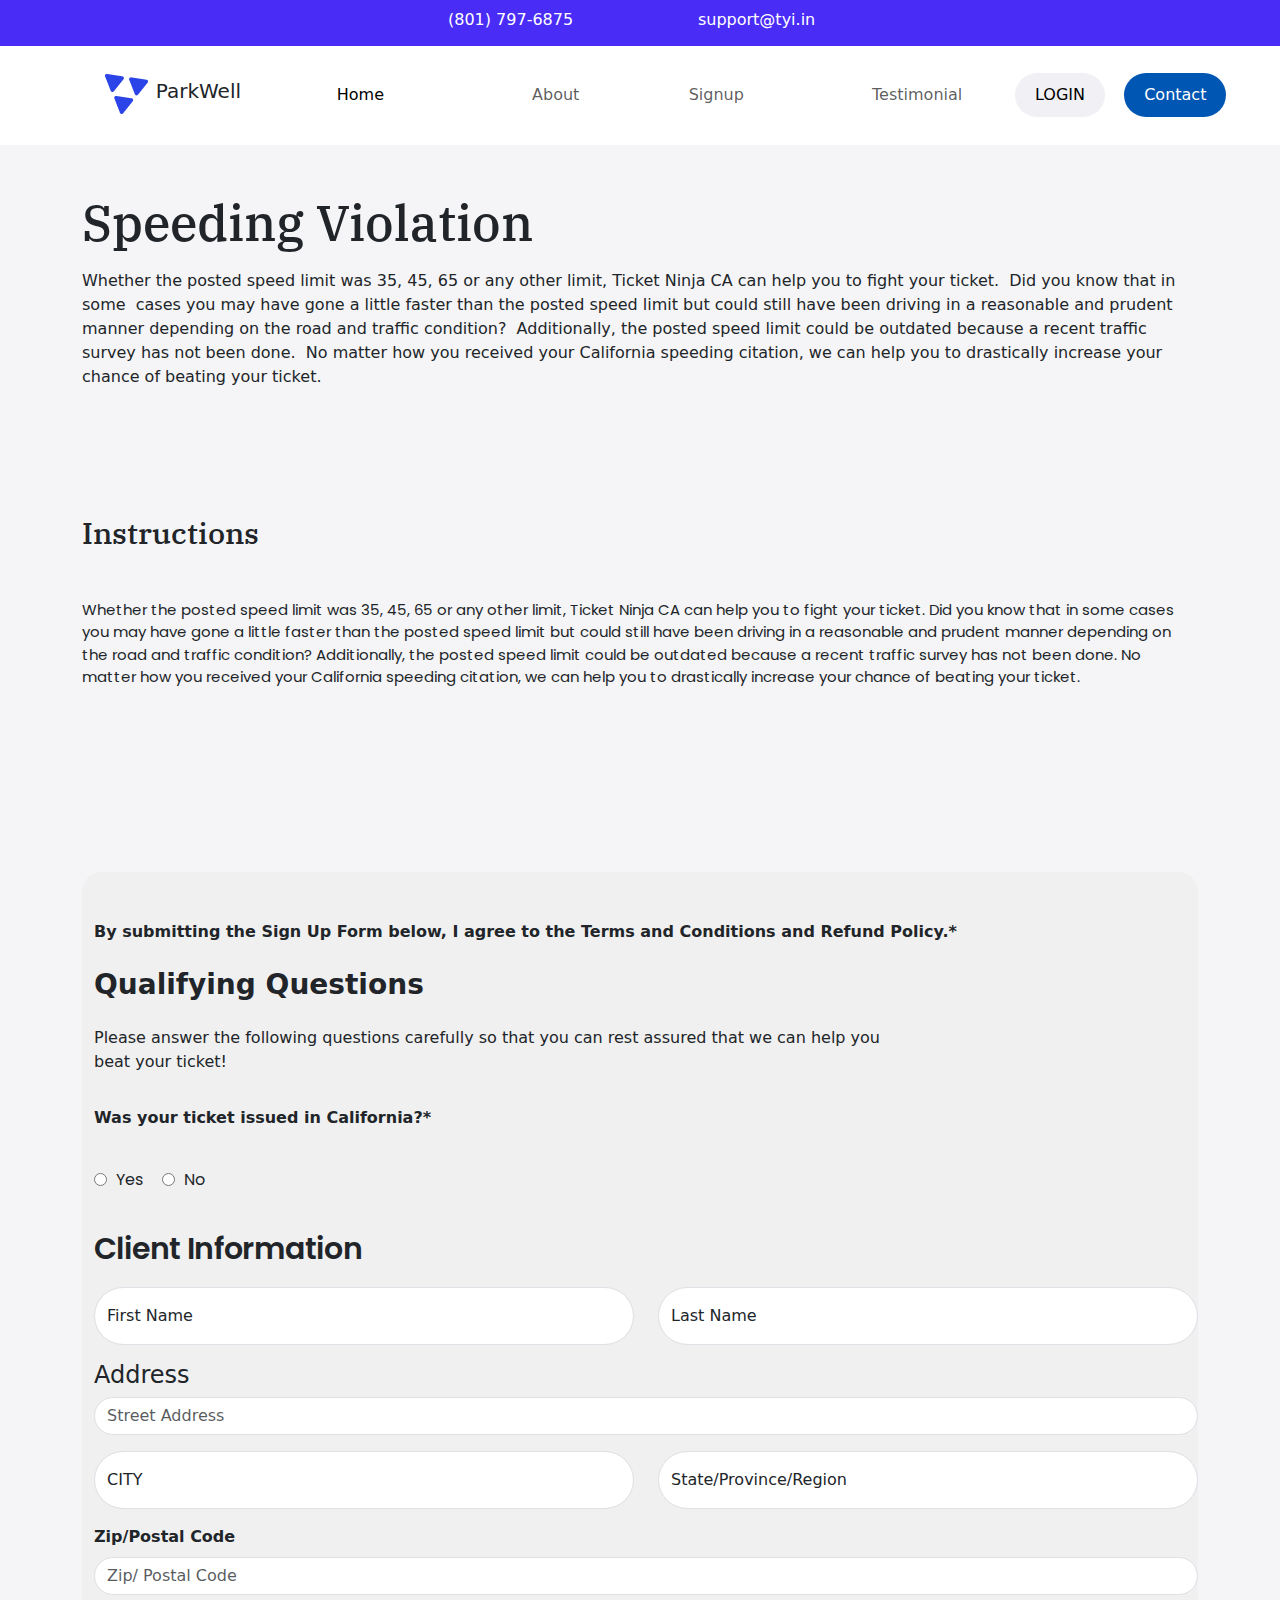
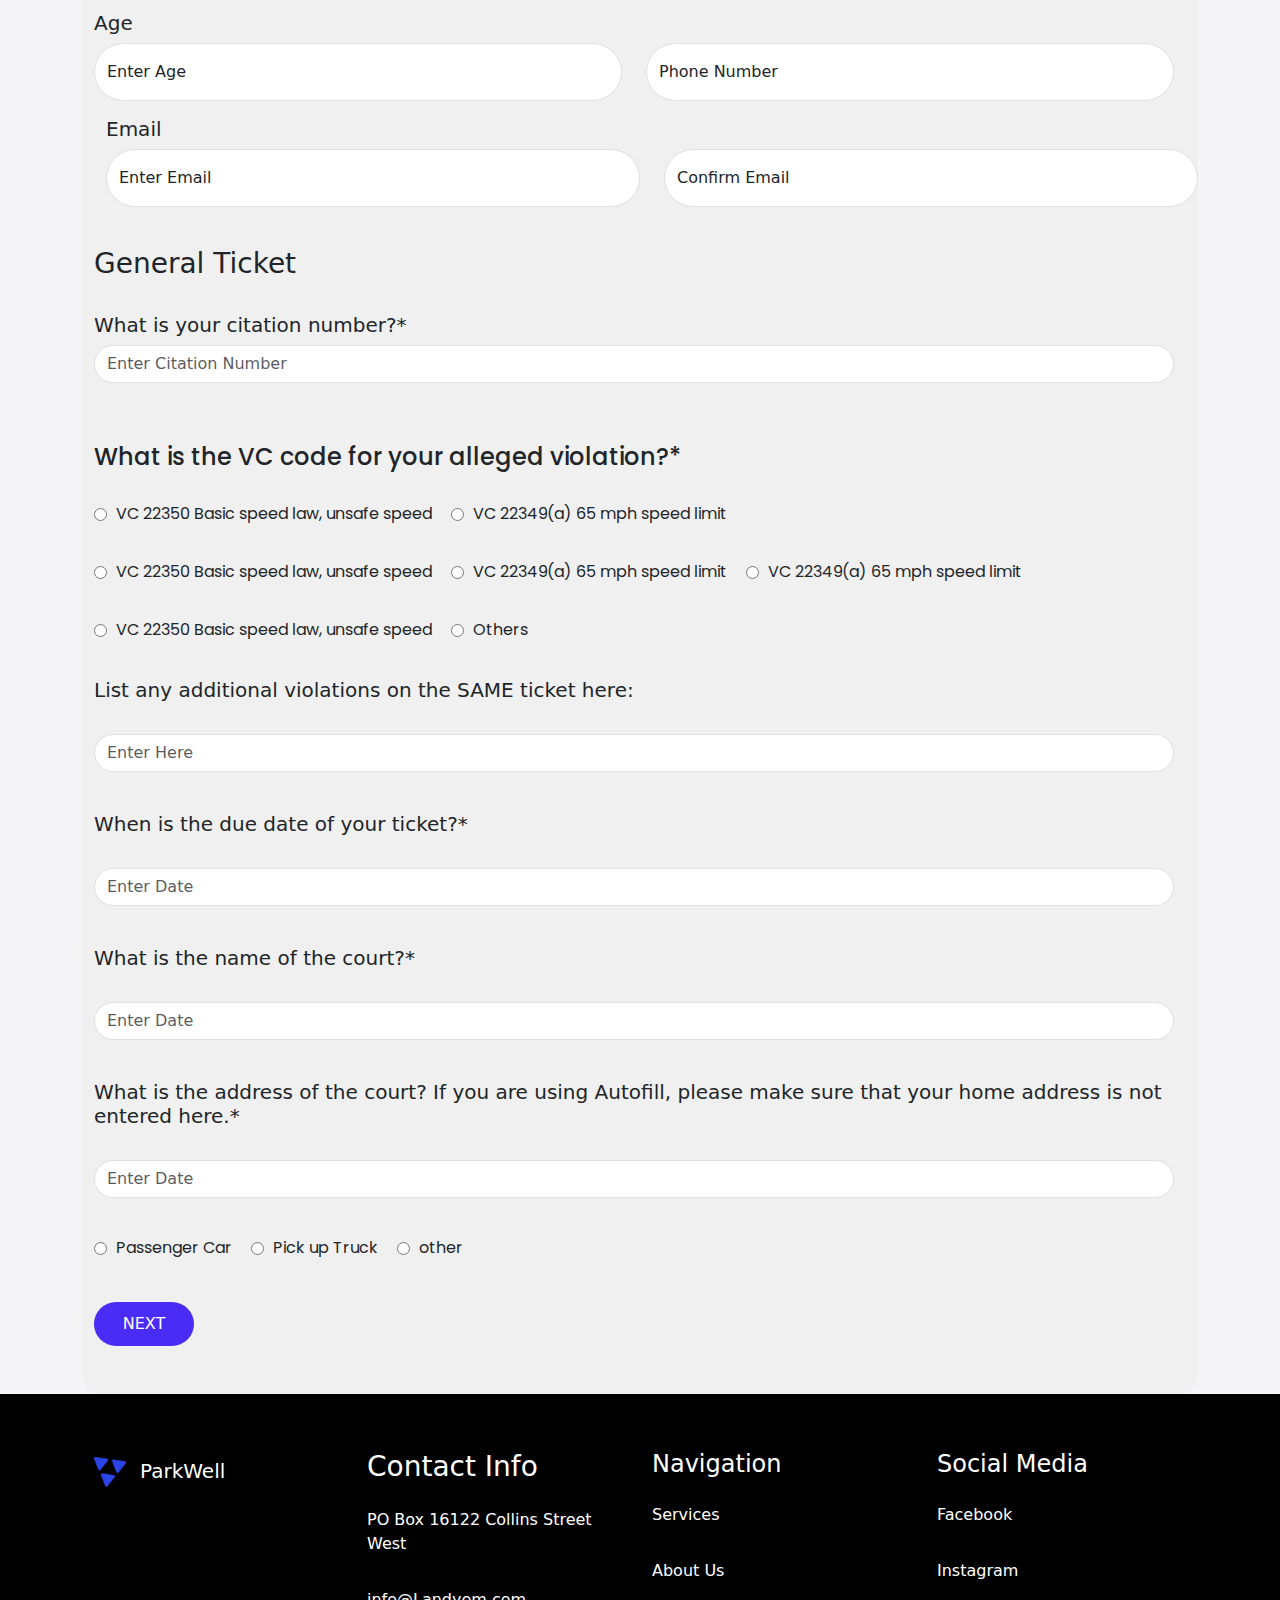
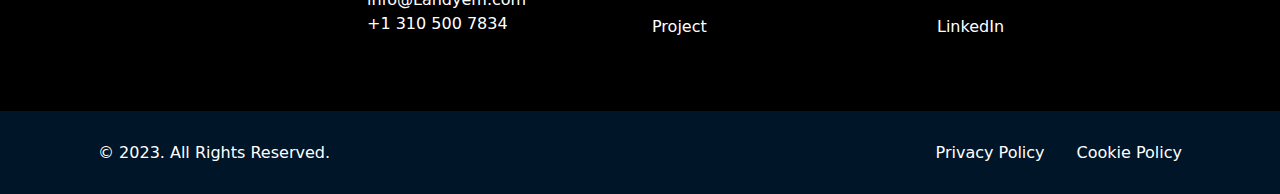
<file: sign-up.html>
<!doctype html>
<html lang="en">
  <head>
    <meta charset="utf-8">
    <meta name="viewport" content="width=device-width, initial-scale=1">
    <title>Sign Up</title>
  <link rel="stylesheet" href="assets/css/style.css">
<link rel="stylesheet" href="assets/css/bootstrap.min.css">  

</head>
  <body style="background-color: #F5F5F7;">
<section>
     <nav class="navbar navbar-expand-lg bg-blue">
      <h6 class="text-white">
        <i class="fa fa-phone" style="font-size:18px"></i>
        (801) 797-6875</h6>
      <h6 class="text-white">
        <i class="fa fa-envelope" style="font-size: 18px;"></i>
        support@tyi.in
      </h6>
    </nav>
</section>
  <section> 
    <nav class="navbar navbar-expand-lg bg-white" id="navbar">
        <div class="container-fluid">
            <img src="./assets/img/1.png" alt="" class="img-fluid mb-3">
            <h5 class="text-dark">ParkWell</h5>
            <button class="navbar-toggler" type="button" data-bs-toggle="collapse" data-bs-target="#navbarNav" aria-controls="navbarNav" aria-expanded="false" aria-label="Toggle navigation">
                <span class="navbar-toggler-icon"></span>
            </button>
            <div class="collapse navbar-collapse" id="navbarNav">
                <ul class="navbar-nav me-auto mb-2 mb-lg-0">
                    <li class="nav-item text-end">
                        <a class="nav-link active" aria-current="page" href="index.html"  style="margin-right: 11%">Home</a>
                    </li>
                    <li class="nav-item">
                        <a class="nav-link" href="about.html " style="margin-left: 70%;">About</a>
                    </li>
                    <li class="nav-item">
                        <a class="nav-link" href="sign-up.html" style="margin-left: 70%;">Signup</a>
                    </li>
                    <li class="nav-item">
                        <a class="nav-link" href="testimonisal.html" style="margin-left: 70%;">Testimonial</a>
                    </li>
                    <li class="nav-item">
                        <a class="nav-link" href="faq.html" style="margin-left: 70%;">FAQ</a>
                    </li>
                    
                </ul>
                <div class="nav-btn">
                    <button class="login-button">LOGIN</button>
    
                    <button class="login-button text-white" id="btn">Contact</button>

                    </div>
            </div>
        </div>
    </nav>
</section>
<section>
    <div class="container" style="background-color: #F5F5F7;">
        <div class="row">
            <div class="col-md-12">
                <h1 class="mt-5 " style="font-size: 50px;">Speeding Violation</h2>
                    <p class="mt-3">Whether the posted speed limit was 35, 45, 65 or any other limit, Ticket Ninja CA can help you to fight your ticket.  Did you know that in some  cases you may have gone a little faster than the posted speed limit but could still have been driving in a reasonable and prudent manner depending on the road and traffic condition?  Additionally, the posted speed limit could be outdated because a recent traffic survey has not been done.  No matter how you received your California speeding citation, we can help you to drastically increase your chance of beating your ticket.</p>
            <h3 class="my-5">Instructions</h3>
            <p id="instruction">Whether the posted speed limit was 35, 45, 65 or any other limit, Ticket Ninja CA can help you to fight your ticket.  Did you know that in some  cases you may have gone a little faster than the posted speed limit but could still have been driving in a reasonable and prudent manner depending on the road and traffic condition?  Additionally, the posted speed limit could be outdated because a recent traffic survey has not been done.  No matter how you received your California speeding citation, we can help you to drastically increase your chance of beating your ticket.</p>
            
            </div>
        </div>
    </div>
</section>
<section>
    <div class="container" >
      <div class="form">
        <div class="age-inputs">

        <p class="fs-6 fw-bold pt-5">By submitting the Sign Up Form below, I agree to the Terms and Conditions and Refund Policy.*</p>
        <h3 class="fw-bold pt-2" >Qualifying Questions</h2>
            <p class="pt-3">Please answer the following questions carefully so that you can rest assured that we can help you <br> beat your ticket!</p>
        <p class="pt-3 fw-bold">Was your ticket issued in California?*</p>
</div>
<div class="age-inputs">
  <div class="optional-btn ">
      <input type="radio" id="html" name="fav_language" value="HTML">
        <label for="html">Yes</label><br>
        <input type="radio" id="css" name="fav_language" value="CSS">
        <label for="css">No</label><br>
      </div>
  </div>
  <form action="">
    <div class="age-inputs">
  <h3 class="client-info">Client Information</h3>
  </div>
  <div class="age-inputs">
    <div class="row">
      <div class="col-lg-6">
        <div class="form-floating mb-3">
          <input type="email" class="form-control img-fluid" id="floatingInput" placeholder="name@example.com">
          <label for="floatingInput">First Name</label>
        </div>
      </div>
      <div class="col-lg-6">
        <div class="form-floating mb-3">
          <input type="email" class="form-control img-fluid" id="floatingInput" placeholder="name@example.com">
          <label for="floatingInput">Last Name</label>
        </div>
      </div>
    </div>
  </div>
  <div class="age-inputs">
    <div class="row">
        <div class="mb-3">
<h4>Address</h4>

            <input type="email" class="form-control" id="floatingInput" aria-describedby="emailHelp" placeholder="Street Address">

        </div>
    </div>
    </div>
    
    <div class="age-inputs">
        <div class="row">
          <div class="col-lg-6">
            <div class="form-floating mb-3">
              <input type="email" class="form-control img-fluid" id="floatingInput" placeholder="name@example.com">
              <label for="floatingInput">CITY</label>
            </div>
          </div>
          <div class="col-lg-6">
            <div class="form-floating mb-3">
              <input type="email" class="form-control img-fluid" id="floatingInput" placeholder="name@example.com">
              <label for="floatingInput">State/Province/Region</label>
            </div>
          </div>
        </div>
      </div>
      
      <div class="age-inputs">
        <div class="row">
            <div class="col-lg-12">
            <div class="mb-3">
                <label for="exampleInputEmail1" class="form-label fw-bold">Zip/Postal Code</label>
                <input type="email" class="form-control" id="floatingInput" aria-describedby="emailHelp" placeholder="Zip/ Postal Code">
              </div>
            </div>
        </div>
      </div>
      <div class="age-inputs">
        <div class="row">
            <h5>Age</h5>

            <div class="row">
                <div class="col-lg-6">
                    <div class="form-floating mb-3">
                        <input type="email" class="form-control img-fluid" id="floatingInput" placeholder="name@example.com">
              <label for="floatingInput">Enter Age</label>
                    </div>
                </div>
                <div class="col-lg-6">
                    <div class="form-floating mb-3">
                        <input type="tel" class="form-control img-fluid" id="floatingInput" placeholder="Enter Phone Number">
                        <label for="phoneInput" class="form-label ">Phone Number</label>
                    </div>
                </div>
            </div>
        </div>
        <div class="age-inputs">
            <div class="row">
                <h5>Email</h5>
                <div class="col-lg-6">
                    <div class="form-floating mb-3">
                        <input type="email" class="form-control img-fluid" id="floatingInput" placeholder="name@example.com">
                        <label for="floatingInput">Enter Email</label>
                    </div>
                </div>
                <div class="col-lg-6">
                    <div class="form-floating mb-3">
                        <input type="tel" class="form-control img-fluid" id="floatingInput" placeholder="Enter Phone Number">
                        <label for="ageInput" class="form-label ">Confirm Email</label>
                    </div>
                </div>
            </div>
        </div>
          </div>
          <div class="age-inputs">
    
        <div class="row">
            <h3 class="mt-4">General Ticket</h4>
            <h5 class="mt-4 ">What is your citation number?*</h5>
            <div class="row">
                <div class="mb-3 ">
                    <input type="email" class="form-control img-fluid" id="floatingInput" placeholder="Enter Citation Number">
                     </div>
            </div>
        </div>
    </div>
    <div class="age-inputs">
    
        <h4 id="info-item">What is the VC code for your alleged violation?*</h4>
        <div class="optional-btn ">
          <input type="radio" id="html" name="fav_language" value="HTML">
            <label for="html">VC 22350 Basic speed law, unsafe speed</label><br>
            <input type="radio" id="css" name="fav_language" value="CSS">
            <label for="css">VC 22349(a) 65 mph speed limit</label><br>
      </div>
      
      <div class="optional-btn ">
          <input type="radio" id="html" name="fav_language" value="HTML">
            <label for="html">VC 22350 Basic speed law, unsafe speed</label><br>
            <input type="radio" id="css" name="fav_language" value="CSS">
            <label for="css">VC 22349(a) 65 mph speed limit</label><br>
            <input type="radio" id="css" name="fav_language" value="CSS">
            <label for="css">VC 22349(a) 65 mph speed limit</label><br>
      </div>
      <div class="optional-btn ">
          <input type="radio" id="html" name="fav_language" value="HTML">
            <label for="html">VC 22350 Basic speed law, unsafe speed</label><br>
            <input type="radio" id="css" name="fav_language" value="CSS">
            <label for="css">Others</label><br>
      </div>
      </div>
      <div class="age-inputs">
      <div class="row">
        <h5 class="mt-4 ">List any additional violations on the SAME ticket here:</h5>
        <div class="row">
            <div class="mb-3">
                <input type="email" class="form-control mt-4" id="floatingInput" aria-describedby="emailHelp" placeholder="Enter Here">
              </div>
        </div>
    </div>
    </div>
    <div class="age-inputs">
        <div class="row">
            <h5 class="mt-4 ">When is the due date of your ticket?*</h5>
            <div class="row">
                <div class="mb-3">
                    <input type="email" class="form-control mt-4" id="floatingInput" aria-describedby="emailHelp" placeholder="Enter Date">
                  </div>
            </div>
        </div>
        </div>
    <div class="age-inputs">
    <div class="row">
        <h5 class="mt-4 ">What is the name of the court?*</h5>
        <div class="row">
            <div class="mb-3">
                <input type="email" class="form-control mt-4" id="floatingInput" aria-describedby="emailHelp" placeholder="Enter Date">
              </div>
        </div>
    </div>
    </div>
    <div class="age-inputs">
    <div class="row">
        <h5 class="mt-4 ">What is the address of the court? If you are using Autofill, please make sure that your home address is not entered here.* </h5>
        <div class="row">
            <div class="mb-3">
                <input type="email" class="form-control mt-4" id="floatingInput" aria-describedby="emailHelp" placeholder="Enter Date">
              </div>
        </div>
    </div>
    </div>
    <div class="age-inputs">
        <div class="optional-btn ">
                          <input type="radio" id="html" name="fav_language" value="HTML">
                            <label for="html">Passenger Car</label><br>
                            <input type="radio" id="css" name="fav_language" value="CSS">
                            <label for="css">Pick up Truck</label><br>
                            <input type="radio" id="css" name="fav_language" value="CSS">
                            <label for="css">other</label><br>
                      </div>
                      <button id="next" class="mb-5">NEXT</button>
                      </div>
      </div>
      </div>
      </form>
    
  </div>
    </div>
          </div>
       
  </section>
  <section class="bg-black p-5">
    <div class="container ">
        <div class="row">
            <div class="col-lg-3">
                <div class="d-flex align-items-center">
                    <img src="./assets/img/1.png" alt="" class="img-fluid mb-3 me-2" style="max-width: 50px;">
                    <h5 class="text-white">ParkWell</h5>
                </div>
            </div>
            <div class="col-lg-3">
                <h3 class="text-white py-2">Contact Info</h3>
                <p class="text-white py-2">PO Box 16122 Collins Street <br> West</p>
                <p class="text-white py-2">info@Landyem.com <br> +1 310 500 7834</p>
            </div>
            <div class="col-lg-3">
                <h4 class="text-white py-2">Navigation</h4>
                <p class="text-white py-2">Services</p>
                <p class="text-white py-2">About Us</p>
                <p class="text-white py-2">Project</p>
            </div>
            <div class="col-lg-3">
                <h4 class="text-white py-2">Social Media</h4>
                <p class="text-white py-2">Facebook</p>
                <p class="text-white py-2">Instagram</p>
                <p class="text-white py-2">LinkedIn</p>
              </div>
            </div>
        </div>
    </section>
    <section style="background-color: #001527;">
        <div class="col-lg-12">
            <div class="p-3">
                <div class="container">
                    <div class="row">
                        <div class="col-lg-6 text-start">
                            <h6 class="text-white m-3">© 2023. All Rights Reserved.</h6>
                        </div>
                        <div class="col-lg-6 d-flex justify-content-end">
                            <h6 class="text-white m-3">Privacy Policy</h6>
                            <h6 class="text-white m-3">Cookie Policy</h6>
                        </div>
                    </div>
                </div>
            </div>
        </div> 

        <!-- <div class="address">
            <h5 class="pt-4">  Address</h5>
            <input type="text" id="fname" name="fname" placeholder=" Street address">
            
          <h5 class="text-black mt-4 "> City</h2>
            <div class="age-inputs">
              <input type="text" id="age1" name="age1" placeholder="First Name">
              <input type="text" id="age2" name="age2" placeholder="Last Name">
          </div>
          </div>            
          <div class="address">
              <input type="text" id="fname" name="fname" placeholder=" Zip/Postal Code">
            </div>
            <div class="age">
              <h5 class="pt-4">Age</h5>
              <div class="age-inputs">
                  <input type="text" id="age1" name="age1" placeholder="Enter Age">
                  <input type="text" id="age2" name="age2" placeholder="Phone Number">
              </div>
          </div>
          <div class="age">
              <h5 class="pt-4">Email</h5>
              <div class="age-inputs">
                  <input type="text" id="age1" name="age1" placeholder="Enter Email">
                  <input type="text" id="age2" name="age2" placeholder="Confirm Email">
              </div>
          </div>
          <h4 id="ticket">General Ticket Information</h4>
          <p class="mt-4 fw-bold">What is your citation number?*</p>
          <div class="address">
              <input type="text" id="fname" name="fname" placeholder=" Enter Citation Number">
            </div>
            <h4 id="info-item">What is the VC code for your alleged violation?*</h4>
            <div class="optional-btn ">
              <input type="radio" id="html" name="fav_language" value="HTML">
                <label for="html">VC 22350 Basic speed law, unsafe speed</label><br>
                <input type="radio" id="css" name="fav_language" value="CSS">
                <label for="css">VC 22349(a) 65 mph speed limit</label><br>
          </div>
          <div class="optional-btn ">
              <input type="radio" id="html" name="fav_language" value="HTML">
                <label for="html">VC 22350 Basic speed law, unsafe speed</label><br>
                <input type="radio" id="css" name="fav_language" value="CSS">
                <label for="css">VC 22349(a) 65 mph speed limit</label><br>
                <input type="radio" id="css" name="fav_language" value="CSS">
                <label for="css">VC 22349(a) 65 mph speed limit</label><br>
          </div>
          <div class="optional-btn ">
              <input type="radio" id="html" name="fav_language" value="HTML">
                <label for="html">VC 22350 Basic speed law, unsafe speed</label><br>
                <input type="radio" id="css" name="fav_language" value="CSS">
                <label for="css">Others</label><br>
          </div>
          <p class="mt-3  text-dark ">List any additional violations on the SAME ticket here:</p>
          <div class="address">
              <input type="text" id="fname" name="fname" placeholder="Enter Name">
            </div>
            <p class="mt-3  text-dark ">When is the due date of your ticket?*</p>
            <div class="address">
                <input type="text" id="fname" name="fname" placeholder="Set date">
              </div>
              <p class="mt-3  text-dark ">What is the name of the court?*</p>
              <div class="address">
                  <input type="text" id="fname" name="fname" placeholder="Set Date">
                </div>
                <p class="mt-3  text-dark ">What is the address of the court? If you are using Autofill, please make sure that your home address is not entered here.* </p>
                <div class="address">
                    <input type="text" id="fname" name="fname" placeholder="Set Date">
                  </div>
                  <h4 id="last" >The type of vehicle you were driving.*</h4>
                  <div class="optional-btn ">
                      <input type="radio" id="html" name="fav_language" value="HTML">
                        <label for="html">Passenger Car</label><br>
                        <input type="radio" id="css" name="fav_language" value="CSS">
                        <label for="css">Pick up Truck</label><br>
                        <input type="radio" id="css" name="fav_language" value="CSS">
                        <label for="css">other</label><br>
                  </div>
                  <button id="next" class="mb-5">NEXT</button>
                  </div>
              </div>  
          </div>
                  </div>
                     </div>
                         </div>
          </div>
</section>

<section class="bg-black p-5">
    <div class="container ">
        <div class="row">
            <div class="col-lg-3">
                <div class="d-flex align-items-center">
                    <img src="./assets/img/1.png" alt="" class="img-fluid mb-3 me-2" style="max-width: 50px;">
                    <h5 class="text-white">ParkWell</h5>
                </div>
            </div>
            <div class="col-lg-3">
                <h3 class="text-white py-2">Contact Info</h3>
                <p class="text-white py-2">PO Box 16122 Collins Street <br> West</p>
                <p class="text-white py-2">info@Landyem.com <br> +1 310 500 7834</p>
            </div>
            <div class="col-lg-3">
                <h4 class="text-white py-2">Navigation</h4>
                <p class="text-white py-2">Services</p>
                <p class="text-white py-2">About Us</p>
                <p class="text-white py-2">Project</p>
            </div>
            <div class="col-lg-3">
                <h4 class="text-white py-2">Social Media</h4>
                <p class="text-white py-2">Facebook</p>
                <p class="text-white py-2">Instagram</p>
                <p class="text-white py-2">LinkedIn</p>
              </div>
            </div>
        </div>
    </section>
    <section style="background-color: #001527;">
        <div class="col-lg-12">
            <div class="p-3">
                <div class="container">
                    <div class="row">
                        <div class="col-lg-6 text-start">
                            <h6 class="text-white m-3">© 2023. All Rights Reserved.</h6>
                        </div>
                        <div class="col-lg-6 d-flex justify-content-end">
                            <h6 class="text-white m-3">Privacy Policy</h6>
                            <h6 class="text-white m-3">Cookie Policy</h6>
                        </div>
                    </div>
                </div>
            </div>
        </div> -->
    </section>
<script src="assets/js/bootstrap.min.js">

</script>
</body>
</html>
</file>
<file: assets/css/style.css>
@import url('https://fonts.googleapis.com/css2?family=IBM+Plex+Serif:ital,wght@0,100;0,200;0,300;0,400;0,500;0,600;0,700;1,100;1,200;1,300;1,400;1,500;1,600;1,700&display=swap');
@import url('https://fonts.googleapis.com/css2?family=IBM+Plex+Serif:ital,wght@0,100;0,200;0,300;0,400;0,500;0,600;0,700;1,100;1,200;1,300;1,400;1,500;1,600;1,700&family=Poppins:ital,wght@0,100;0,200;0,300;0,400;0,500;0,600;0,700;0,800;0,900;1,100;1,200;1,300;1,400;1,500;1,600;1,700;1,800;1,900&display=swap');
.ibm-plex-serif-thin {
    font-family: "IBM Plex Serif", serif;
    font-weight: 100;
    font-style: normal;
  }
  
  .ibm-plex-serif-extralight {
    font-family: "IBM Plex Serif", serif;
    font-weight: 200;
    font-style: normal;
  }
  
  .ibm-plex-serif-light {
    font-family: "IBM Plex Serif", serif;
    font-weight: 300;
    font-style: normal;
  }
  
  .ibm-plex-serif-regular {
    font-family: "IBM Plex Serif", serif;
    font-weight: 400;
    font-style: normal;
  }
  
  .ibm-plex-serif-medium {
    font-family: "IBM Plex Serif", serif;
    font-weight: 500;
    font-style: normal;
  }
  
  .ibm-plex-serif-semibold {
    font-family: "IBM Plex Serif", serif;
    font-weight: 600;
    font-style: normal;
  }
  
  .ibm-plex-serif-bold {
    font-family: "IBM Plex Serif", serif;
    font-weight: 700;
    font-style: normal;
  }
  
  .ibm-plex-serif-thin-italic {
    font-family: "IBM Plex Serif", serif;
    font-weight: 100;
    font-style: italic;
  }
  
  .ibm-plex-serif-extralight-italic {
    font-family: "IBM Plex Serif", serif;
    font-weight: 200;
    font-style: italic;
  }
  
  .ibm-plex-serif-light-italic {
    font-family: "IBM Plex Serif", serif;
    font-weight: 300;
    font-style: italic;
  }
  
  .ibm-plex-serif-regular-italic {
    font-family: "IBM Plex Serif", serif;
    font-weight: 400;
    font-style: italic;
  }
  
  .ibm-plex-serif-medium-italic {
    font-family: "IBM Plex Serif", serif;
    font-weight: 500;
    font-style: italic;
  }
  
  .ibm-plex-serif-semibold-italic {
    font-family: "IBM Plex Serif", serif;
    font-weight: 600;
    font-style: italic;
  }
  
  .ibm-plex-serif-bold-italic {
    font-family: "IBM Plex Serif", serif;
    font-weight: 700;
    font-style: italic;
  }

  
:root{
    --color-primary: #333333;
    --color-secondary: #F8312F;
    --color-tertiary: #F9C23C;
    --color-quaternary: #0e001a;
    --color-lightgray: #F2F2F2;
    --color-indigo: #0f031a;
    --color-high: #5B5B6E;
    --color-side: #000000;
    --color-orange: #FF8003;
    --color-blue: #492CF5;


}
.navbar.navbar-expand-lg.bg-blue{
    background-color: var(--color-blue);
    color: var(--color-high);
padding-left: 35%;   
gap: 15%;
}
#navbar{
    padding-left: 6%;
    display: flex
}
.nav-item{
    padding-left: 25%;
    text-align: center;

}
.login-button {
    background-color:#F1F1F5; 
    color: black; 
    border: none; 
    border-radius: 25px; 
    padding: 10px 20px; 
    font-size: 16px; 
    cursor: pointer; 
    transition: background-color 0.3s;
    margin-left: 10%;

}
.login-button:hover {
    background-color: rgb(221, 181, 181); 
}

#btn{
    background-color:#0056b3; 
    border: none; 
    border-radius: 25px; 
    padding: 10px 20px; 
    font-size: 16px; 
    cursor: pointer; 
    transition: background-color 0.3s;
}

.hero {
    background-image: url(../img/hero-img.jpg);
    background-size: cover; 
    background-repeat: no-repeat; 
    background-position: center center; 
    padding: 50px 0; 
}

#hero-btn{
    background-color:#FFFFFF;
    color: black;
    font-weight: bold;
    width: 150px;

    

}
.text-white.fs-1.fw-bold.text-center{
    font-size: 50px !important;
    font-weight: 500;
}
#text{
font-size: 80px;  
  text-align: center;
  font-family: IBM Plex Serif  ;
}
.btn.btn-primary{
    
padding: 1px;
background-color:#FFFFFF;
color: #000000;
width: 100px;
margin-left: 43%;
border: none;
border-radius: 100px;
}
.herosection{
    height: 200px;
    width: 200px;
    color: #F1F1F5;
}
.card1{
    background-color: #F1F1F5;
    border: 1px solid blue;
    border-radius: 17px;
    height: 250px; 
    width: 258px;
    top: 615px;
    left: 75px;
    text-align: center;
    
}
.card2{
    background-color: #F1F1F5;
    border: 1px solid blue;
    border-radius: 17px;
    height: 250px; 
    width: 258px;
    top: 615px;
    left: 75px;
    text-align: center;
}
.card3{
    background-color: #F1F1F5;
    border: 1px solid blue;
    border-radius: 17px;
    height: 250px; 
    width: 258px;
    top: 615px;
    left: 75px;
    text-align: center;
}
.card4{
    
    background-color: #F1F1F5;
    border: 1px solid blue;
    border-radius: 17px;
    height: 250px; 
    width: 258px;
    top: 615px;
    left: 75px;
    text-align: center;
}
.card5{
    background-color: #F1F1F5;
    border: 1px solid blue;
    border-radius: 17px;
    height: 250px; 
    width: 258px;
    top: 615px;
    left: 75px;
    text-align: center;
}
.card6{
    background-color: #F1F1F5;
    border: 1px solid blue;
    border-radius: 17px;
    height: 250px; 
    width: 258px;
    top: 615px;
    left: 75px;
    text-align: center;
}
.card7{
    background-color: #F1F1F5;
    border: 1px solid blue;
    border-radius: 17px;
    height: 250px; 
    width: 258px;
    top: 615px;
    left: 75px;
    text-align: center;
}
.card8{
    background-color: #F1F1F5;
    border: 1px solid blue;
    border-radius: 17px;
    height: 250px; 
    width: 258px;
    top: 615px;
    left: 75px;
    text-align: center;
}
.nav-btn{
    display: flex;
    margin-right: 80px;
    
}
@media (max-width: 600px) {
    .login-button {
        font-size: 14px; 
        padding: 8px 16px; 
    }
}

@media (min-width: 768px) {
    .nav-btn {
        margin-left: 50px; 
    }

    .login-button {
        max-width: none; 
        width: auto;
    }
}
.main-page-contact{
    background-image: url(../img/heero-img.jpg);
    padding: 100px;
}
.contact-item {
    background-color: white; 
    border-radius: 30px; 
    padding: 20px; 
    box-shadow: 0 4px 8px rgba(0, 0, 0, 0.1); 
    text-align: center; 
}

@media (max-width: 768px) {
    .contact-item {
        width: 100%; 
        margin: 0 auto; 
    }
}

@media (min-width: 768px) {
    .contact-item {
        width: 450px; 
        margin: 0 auto; 
    }
}
.text-start.text-white{
    font-size: 70px;
    font-family: IBM Plex Serif;
}
.col1{
    width: 400px;
    height: 70px;
    background-color: #DBF1FF;
    border-radius: 50px;
}
.col2{
    
    width: 400px;
    height: 70px;
    background-color: #DBF1FF;
    border-radius: 50px;
}
.accordion-item{
    background-color: #FFFFFF;
    border-radius: 20px;
    box-shadow: none;
    border: #FFFFFF;

}


.accordion-body {
    font-size: 16px; 
    box-shadow: none; 
    border: 1px solid white;
}
.accordion-button {
    font-size: 16px; 
    box-shadow: none; 
    border: 1px solid white;

}

.col3{
    
    width: 400px;
    height: 70px;
    background-color: #2B44E7;
    border-radius: 50px;
}
.text-white.mt-5{
    font-size: 50px;
font-family: IBM Plex Serif;
}

#message{
    width: 550px;
    height: 100px;
    background-color: #FFFFFF;
    border-radius: 30px;
    padding-left: 25px;
}
#message:focus{
    box-shadow: none;
    border: white;
}

.image{
    background-image: url(../img/8c47c32e69998bee1f4cf86741654074.jfif);
    background-size: inherit;
    background-position: center center;
    padding: 50px 0;
}
.text-white.text-center{
    font-size: 80px;
    text-align: center;
    font-family: IBM Plex Serif;
}
.text-black.mt-5.fw-bold{
    font-size: 30px;
    font-family: IBM Plex Serif ;
    padding: 60px;
}
.text-black{
font-family: Poppins;
}
#ctact-btn{
    background-color: #492CF5;
}
.service-box{
    background-color: #F5F5F7;
    border-radius: 17px;
    height: 250px; 
    width: 258px;
    top: 615px;
    left: 75px;
    text-align: center;
    
}
.service-box1{
    background-color: #F5F5F7;
    border-radius: 17px;
    height: 250px; 
    width: 258px;
    top: 615px;
    left: 75px;
    text-align: center;
margin-top: 10%;
margin-bottom: 30%;
}
#h1{
    font-family: Roboto;
    margin-top: 7%;
    
}
.immg{
text-align: center;
}
.para{
    font-family: Roboto;
font-size: 14px;
font-weight: 700;
line-height: 22px;
text-align: center;
text-decoration-style: solid;
text-underline-position: from-font;
text-decoration-skip-ink: none;
margin-top: 8px;

}
span{
    font-family: Roboto;
font-size: 14px;
font-weight: 700;
line-height: 22px;
text-align: center;
text-decoration-line: underline;
text-decoration-style: solid;
text-underline-position: from-font;
text-decoration-skip-ink: none;

}
.testimonial-bg {
    background-color: #F5F5F7;
}

.testimonial-bg .testimonial-head {
    text-align: center;
}

.testimonial-bg .testimonial-head .head-start h5 {
    font-family: Roboto;
}

.testimonial-bg .testimonial-head .head-start .head-images {
    display: flex;
    align-items: center;
    justify-content: center;
}

.testimonial-bg .testimonial-head .head-start .head-images .image-back {
    background: #219653;
    padding: 10px;
    margin: 5px;
}

.testimonial-bg .testimonial-head .head-start .head-images .image-back img {
    filter: invert(0) brightness(9);
}

.testimonial-item-area{
    background-color: white !important;;
    border-radius: 4%;
}
.text-black.text-center.py-5{
    font-size: 60px;
    font-weight: 200;
}
.testimonial-item-area.my-5.p-1{
    background-color: #FFFFFF;
}
.text-black.text-center{
    font-size: 50px;
    margin-top: 50px;
}
.item{
    background-color: #FFFFFF;
    padding: 2%;
    border-radius: 20px;
} 
.item-content{
    background-color: #FFFFFF;
    padding: 10px;
    border-radius: 20px;



}
.text-black.fw-bold{
    font-family: Poppins;
    font-size: 30px;
    font-weight: 600;
    line-height: 20px;
    text-underline-position: from-font;
    text-decoration-skip-ink: none;
}    
.contact-container {
    display: flex; 
    align-items: center; 
}

.mt-3 {
    margin-top: 1rem; 
}

.pt-2 {
    padding-top: 0.5rem; 
}

.btn {
    background-color:#492CF5; 
    color: white; 
    border: none; 
    padding: 10px 20px; 
    border-radius: 30px; 
    cursor: pointer; 
    font-size: 16px; 
    margin-left: 35%; 
    transition: background-color 0.3s; 
}

.btn:hover {
    background-color: rgb(49, 49, 114);
    color: white; 
} 
.mt-5{
    font-family: "IBM Plex Serif", serif;
    font-size: 60px;
}


.my-5{
padding-top: 7%;
    font-size: 30px;
    font-family: "IBM Plex Serif", serif;

}
#instruction{
    font-size: 15px;
    font-family: "Poppins", sans-serif;

}
.px-3{
    font-size: 15px;
}
.form{
background-color: #F0F0F0;
 margin-top: 15%;
 border-radius: 20px;
}
#form-control{
    padding: 15px;
}
#form-control:focus{
    box-shadow: none;
    background-color: #FFFFFF;
}

#floatingInput{
    border-radius: 30px;
}
#floatingInput:focus{
    box-shadow: none;
    border: #FFFFFF;
}

.age-inputs{
    margin-left: 12px;
}
.optional-btn {
    display: flex;
    align-items: center; 
    font-family: "Poppins", sans-serif;
    padding-top: 10px;

}
.accordion-item {
    background-color: white; 
    border: 1px solid #dee2e6; 
    border-radius: 0.25rem;
    margin-bottom: 120px; 
    border-radius: 20px;
}
.accordion-button {
    background-color: white; 
    color: #000; 
}
.accordion-button:not(.collapsed) {
    background-color: #e9ecef; 
}


.optional-btn input[type="radio"] {
    margin-right: 5px; 
}

.optional-btn label {
    margin-right: 15px;

}
.client-info{
    
    font-family: "Poppins", sans-serif;
font-size: 30px;
font-weight: 600;
line-height: 60px;
letter-spacing: -0.02em;
text-align: left;
text-decoration-skip-ink: none;
padding-top: 15px;
}
.name-container {
    display: flex;
    align-items: center; 
}

.name-field {
    margin-right: 20px; 
}

.name-field h5 {
    margin: 0; 
}
#fname{
    padding: 10px;
    margin-top: 20px;
    width: 170%;
    border: none;
    border-radius: 30px;
}
#lname{
    padding: 10px;
    margin-top: 37px;
    width: 170%;
    border: none;
    border-radius: 30px;
    margin-left: 230%;
}
.address{
    width: 58%;
}
.location-container {
    display: flex; 
    align-items: center; 
    margin-top: 10px;
}

.location-field {
    margin-right: 10px; 
}

input[type="text"] {
    padding: 10px; 
    border: 1px solid #ccc; 
    border-radius: 5px; 
    width: 150px; 
}

input[type="text"]:last-of-type {
    margin-right: 0; 
}
#city{
    padding: 10px;
    margin-top: 20px;
    width: 170%;
    border: none;
    border-radius: 30px;
}

#state{
    padding: 10px;
    margin-top: 37px;
    width: 170%;
    border: none;
    border-radius: 30px;
    margin-left: 230%;
}
.age {
    margin-bottom: 15px; 
}


input[type="text"] {
    padding: 10px; 
    border: 1px solid #ccc; 
    border-radius: 30px; 
    width: 100%; 
    box-sizing: border-box;
}
#ticket{
    margin-top: 40px;
    font-family: "Poppins", sans-serif;
    font-size: 25px;

}
#info-item{
    margin-top: 4%;
    font-family: "Poppins", sans-serif;

}
.mt-3.text-dark{
    font-size: 20px;
    font-weight: 650;
}
#last{
    margin-top: 30px;


}
#next{
    margin-top: 30px;
    background-color: #492CF5;
    color:#FFFFFF;
    border-radius: 25px;
padding-left: 20px;
padding-right: 20px;
width: 100px;
padding: 10px;
border: none;

}
#next:hover{
    background-color: #3B3F5F;
}

.text-start.text-white.mb-4{
    font-size: 50px;
}
</file>
